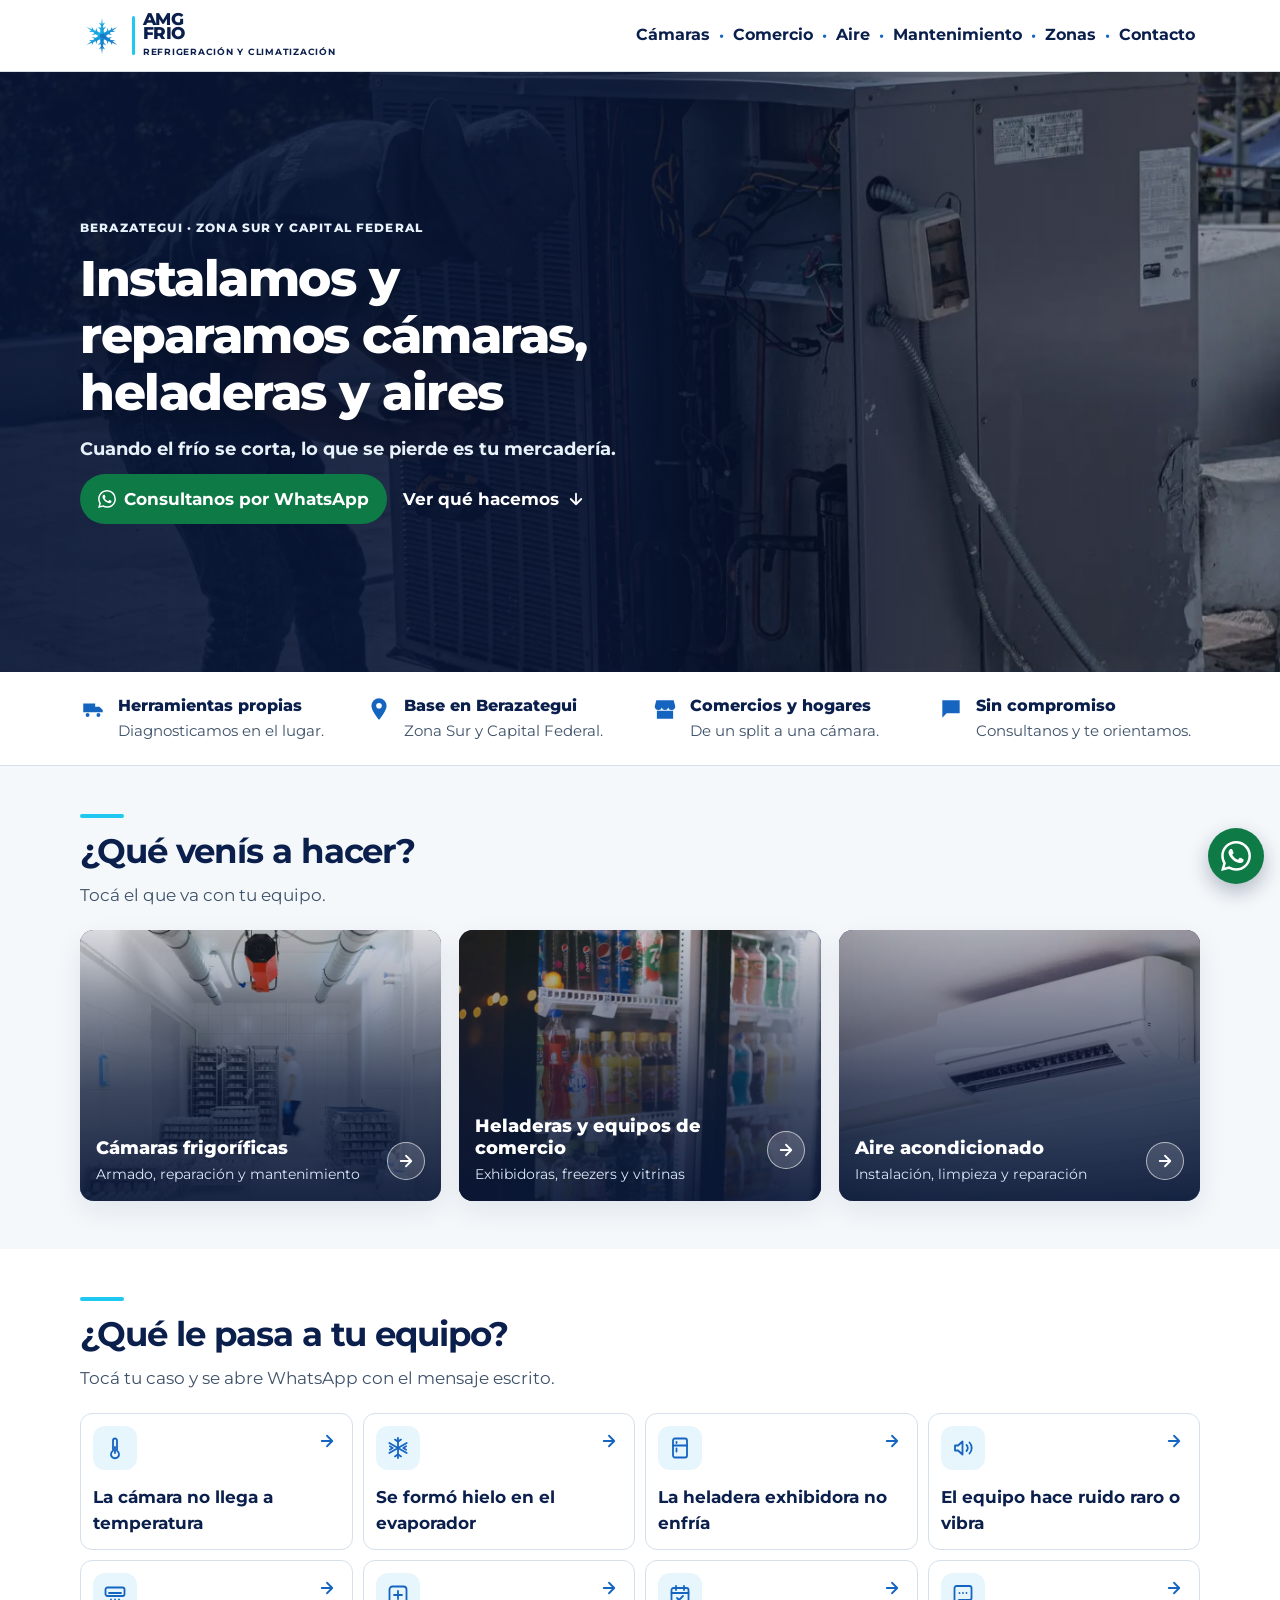
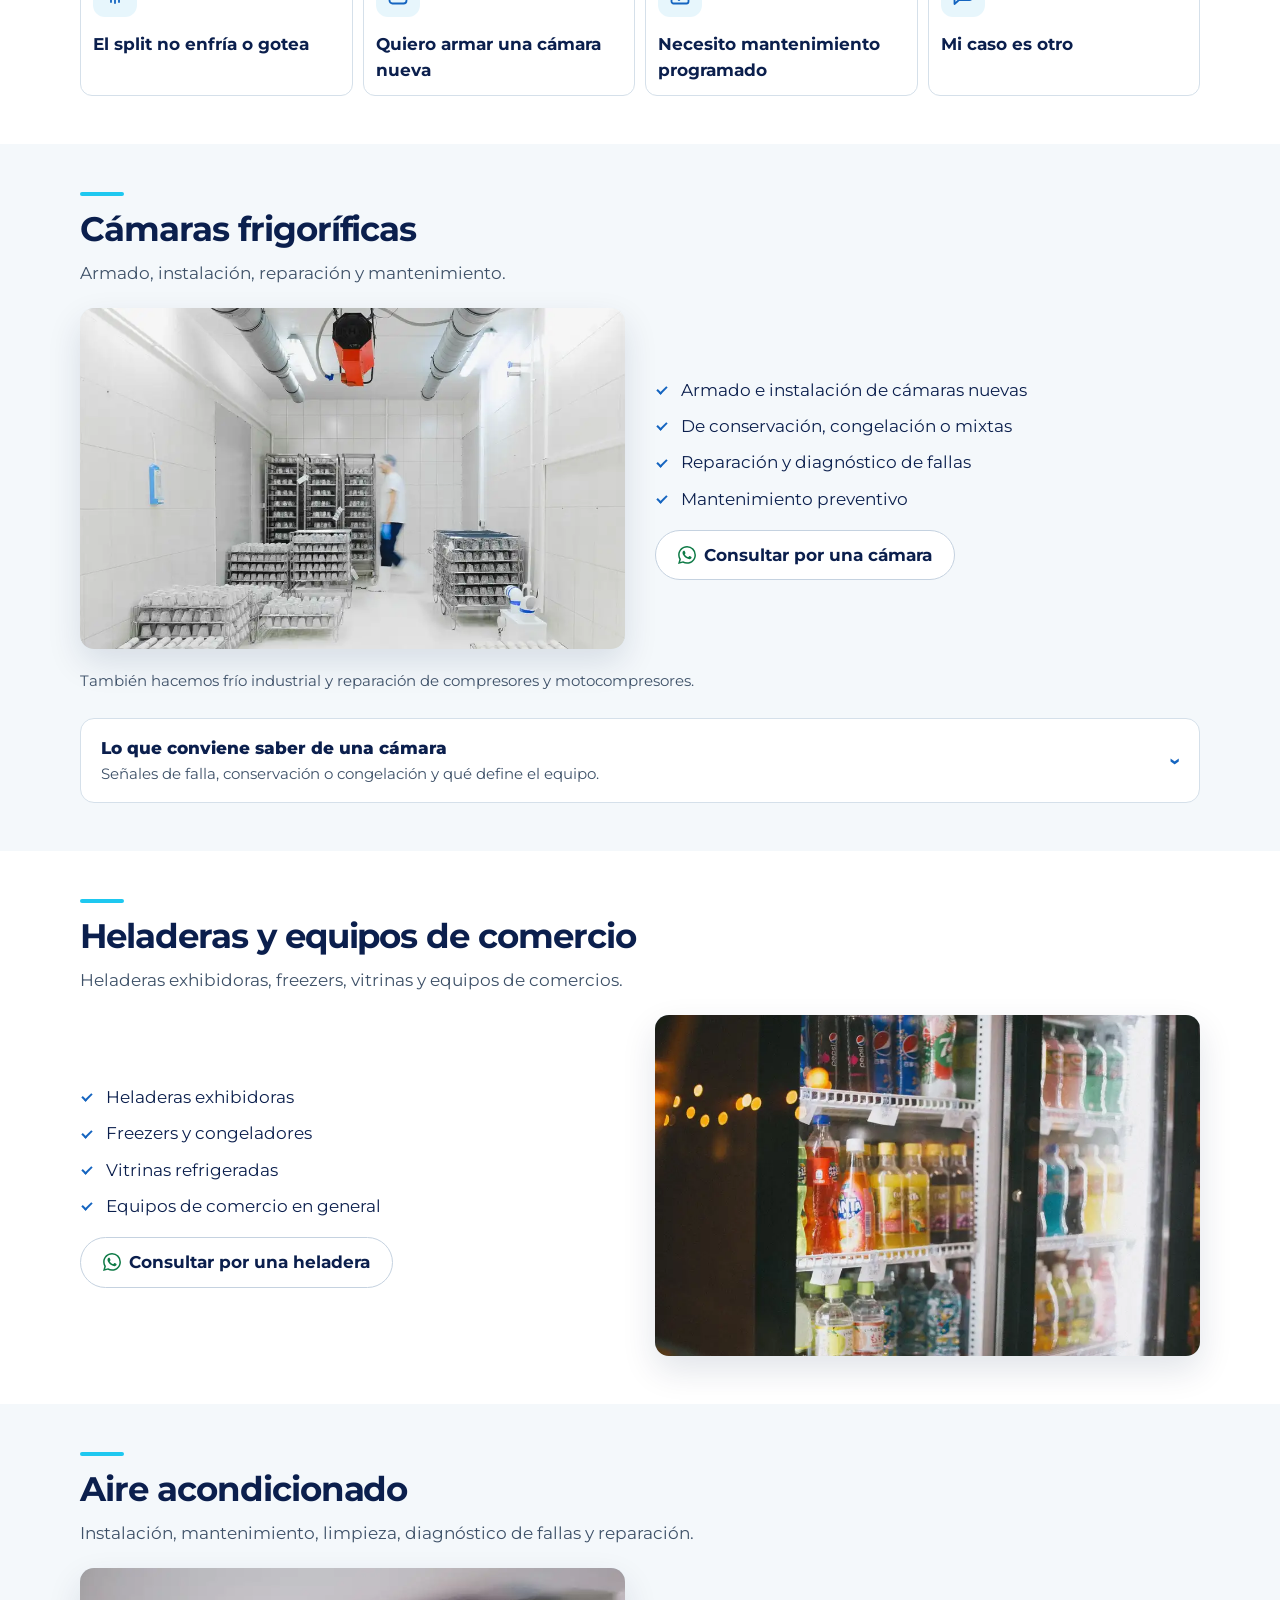
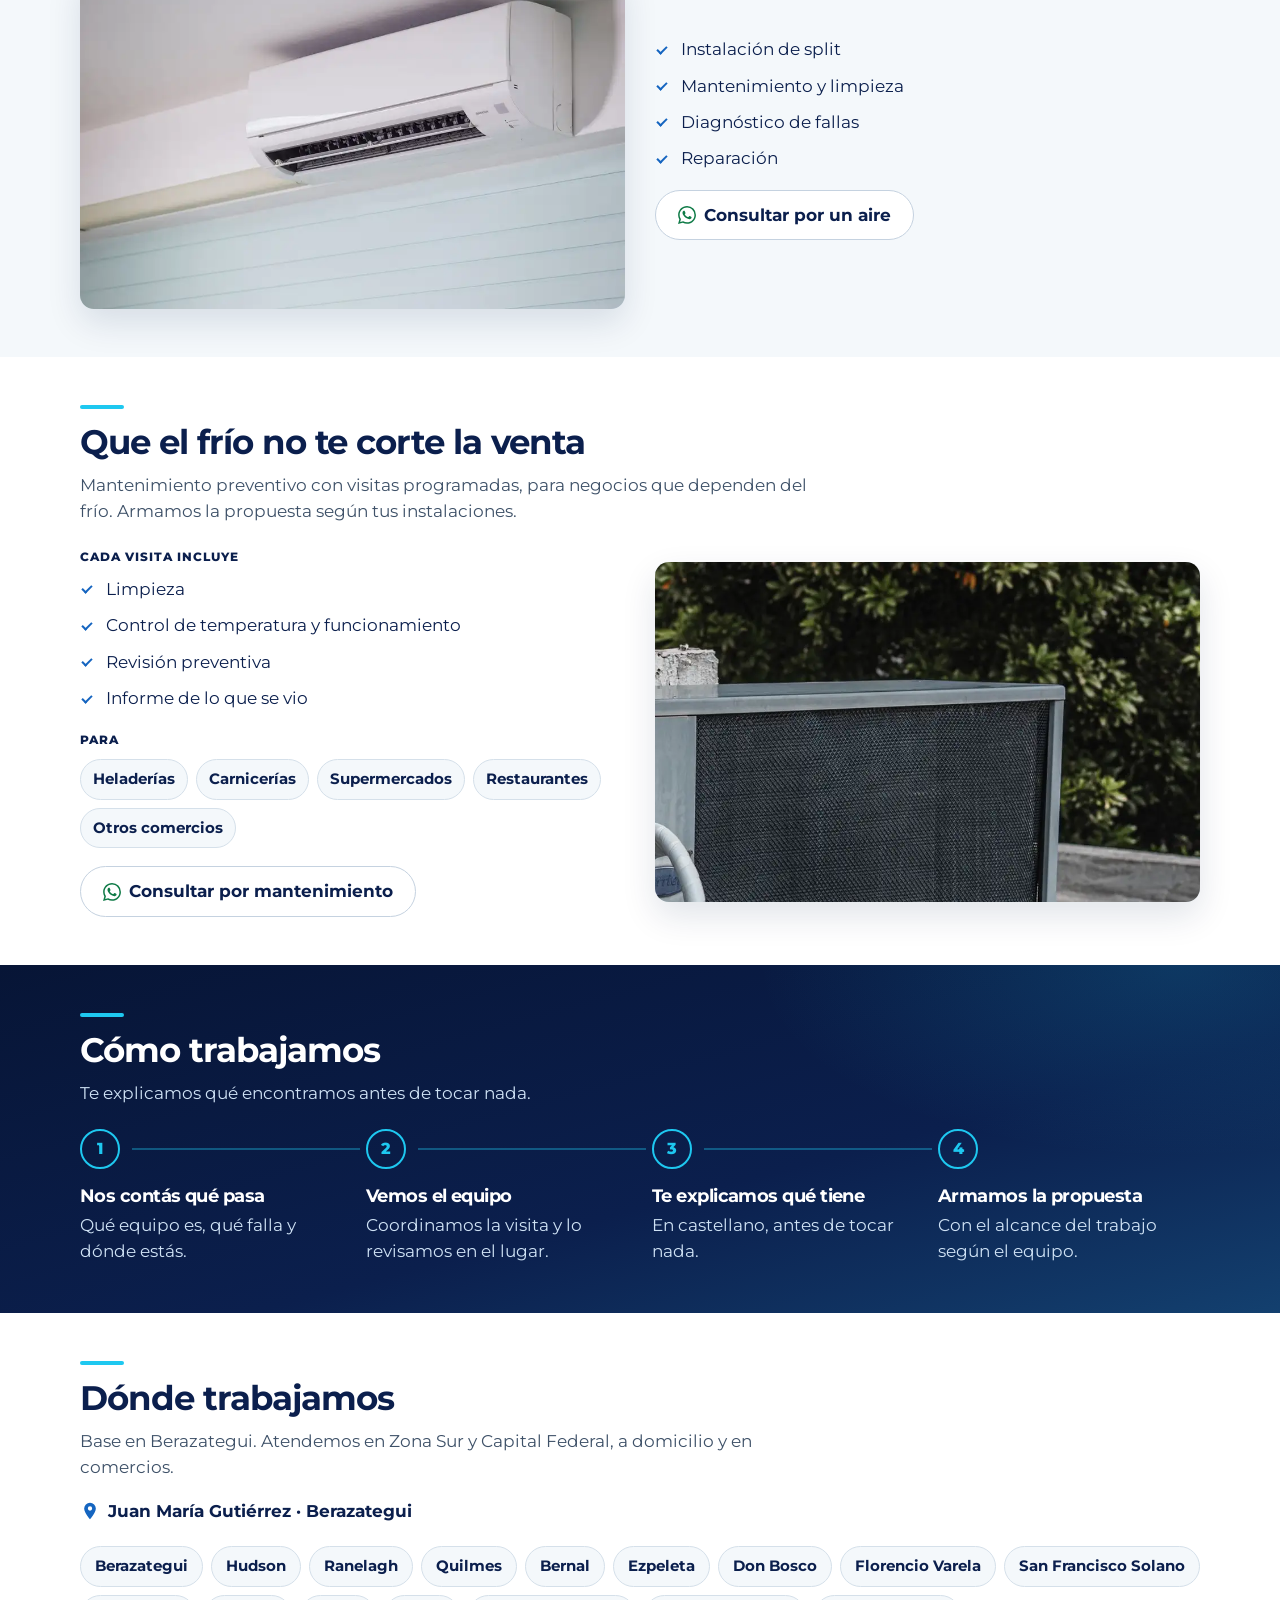
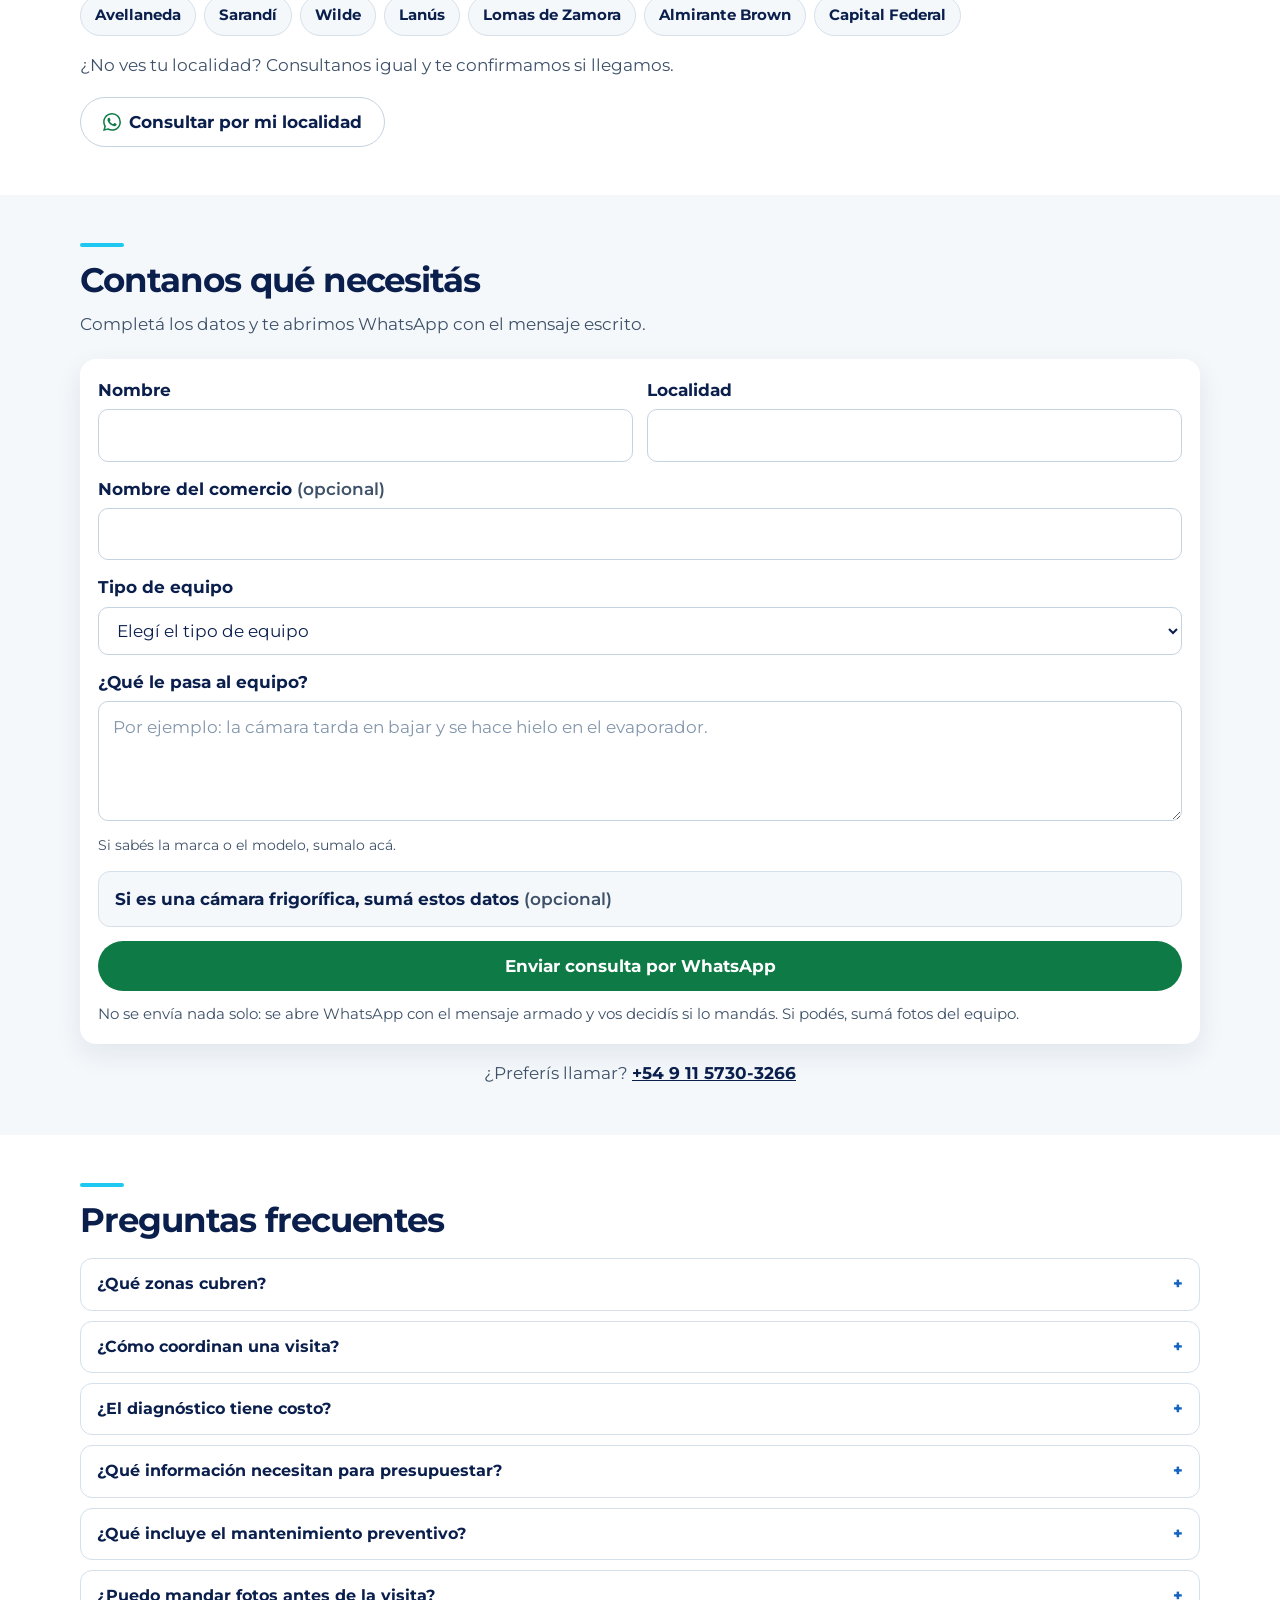
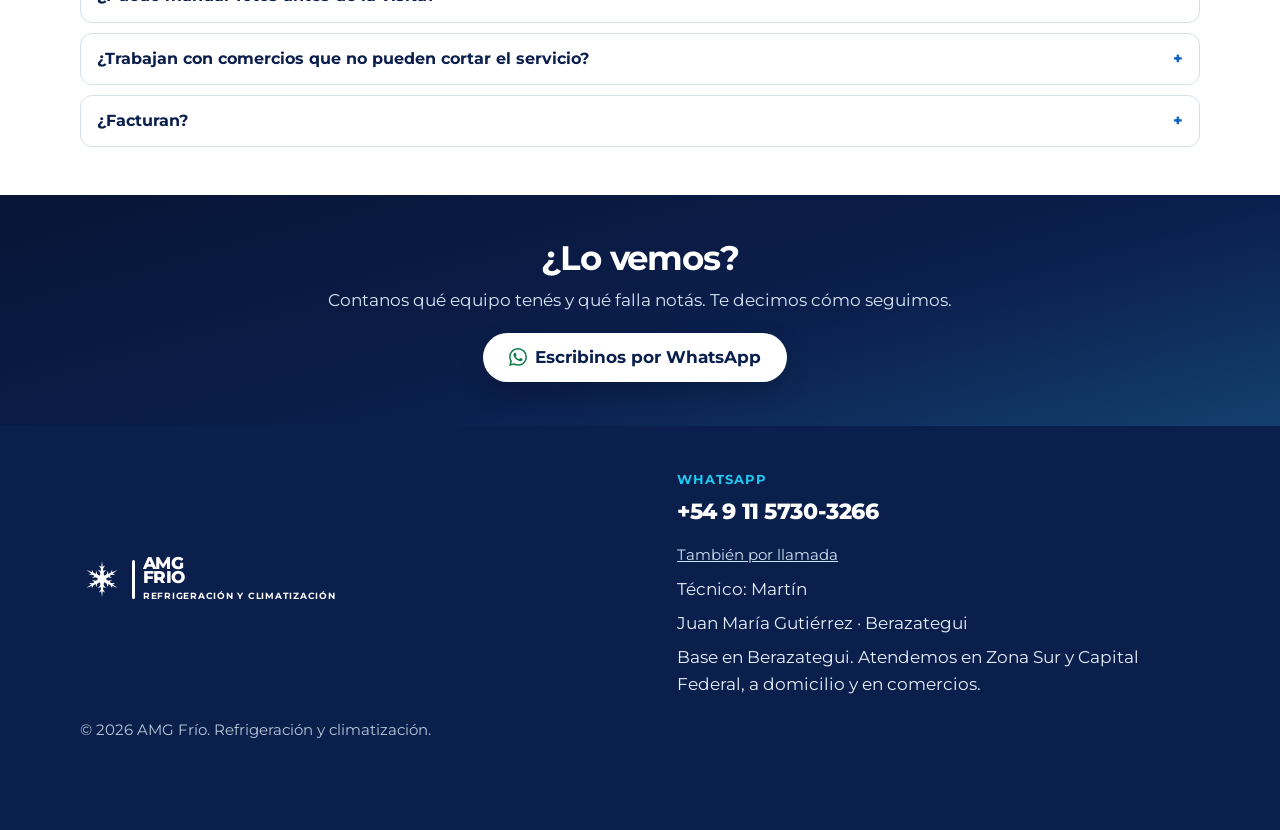
<file: site-v2/index.html>
<!DOCTYPE html>
<html lang="es">
<head>
  <meta charset="utf-8">
  <meta name="viewport" content="width=device-width, initial-scale=1">
  <title>AMG Frío | Cámaras frigoríficas y frío comercial en Zona Sur</title>
  <meta name="description" content="Armado, reparación y mantenimiento de cámaras frigoríficas, heladeras comerciales y aires acondicionados. Base en Berazategui, atendemos Zona Sur y Capital Federal. Consultá por WhatsApp.">
  <meta name="theme-color" content="#0B1F4D">
  <meta name="color-scheme" content="light">
  <link rel="canonical" href="https://joedev10.github.io/amg-frio/">
  <meta property="og:type" content="website">
  <meta property="og:locale" content="es_AR">
  <meta property="og:site_name" content="AMG Frío">
  <meta property="og:url" content="https://joedev10.github.io/amg-frio/">
  <meta property="og:title" content="AMG Frío | Cámaras frigoríficas y frío comercial en Zona Sur">
  <meta property="og:description" content="Cámaras frigoríficas y mantenimiento preventivo para comercios en Zona Sur y Capital Federal. Base en Berazategui.">
  <meta property="og:image" content="https://joedev10.github.io/amg-frio/img/og-cover.jpg">
  <meta property="og:image:width" content="1200">
  <meta property="og:image:height" content="630">
  <meta property="og:image:alt" content="AMG Frío — Refrigeración y Climatización. Cámaras frigoríficas y mantenimiento para comercios en Zona Sur y Capital Federal.">
  <meta name="twitter:card" content="summary_large_image">
  <meta name="twitter:title" content="AMG Frío | Cámaras frigoríficas y frío comercial en Zona Sur">
  <meta name="twitter:description" content="Cámaras frigoríficas y mantenimiento preventivo para comercios en Zona Sur y Capital Federal. Base en Berazategui.">
  <meta name="twitter:image" content="https://joedev10.github.io/amg-frio/img/og-cover.jpg">
  <link rel="icon" href="img/favicon.svg" type="image/svg+xml">
  <link rel="preload" href="fonts/montserrat-latin-800.woff2" as="font" type="font/woff2" crossorigin>
  <link rel="preload" href="img/hero.webp" as="image" fetchpriority="high">
  <link rel="stylesheet" href="css/styles.css">
  <script type="application/ld+json" id="schema-org">
  {
    "@context": "https://schema.org",
    "@type": "HVACBusiness",
    "@id": "https://joedev10.github.io/amg-frio/#negocio",
    "name": "AMG Frío",
    "description": "Armado, instalación, reparación y mantenimiento de cámaras frigoríficas, refrigeración comercial, frío industrial y aires acondicionados.",
    "url": "https://joedev10.github.io/amg-frio/",
    "telephone": "+54 9 11 5730-3266",
    "image": "https://joedev10.github.io/amg-frio/img/og-cover.jpg",
    "logo": "https://joedev10.github.io/amg-frio/img/isotipo.svg",
    "address": {
      "@type": "PostalAddress",
      "streetAddress": "Juan María Gutiérrez",
      "addressLocality": "Berazategui",
      "addressRegion": "Buenos Aires",
      "addressCountry": "AR"
    },
    "areaServed": [
      { "@type": "City", "name": "Berazategui" },
      { "@type": "City", "name": "Quilmes" },
      { "@type": "City", "name": "Florencio Varela" },
      { "@type": "City", "name": "Avellaneda" },
      { "@type": "City", "name": "Lanús" },
      { "@type": "City", "name": "Lomas de Zamora" },
      { "@type": "City", "name": "Almirante Brown" },
      { "@type": "City", "name": "Ciudad Autónoma de Buenos Aires" }
    ],
    "hasOfferCatalog": {
      "@type": "OfferCatalog",
      "name": "Servicios de refrigeración y climatización",
      "itemListElement": [
        { "@type": "Offer", "itemOffered": { "@type": "Service", "name": "Cámaras frigoríficas", "description": "Armado, instalación, reparación y mantenimiento de cámaras frigoríficas." } },
        { "@type": "Offer", "itemOffered": { "@type": "Service", "name": "Mantenimiento para comercios", "description": "Mantenimiento preventivo y visitas programadas para equipos de refrigeración." } },
        { "@type": "Offer", "itemOffered": { "@type": "Service", "name": "Aires acondicionados", "description": "Instalación, mantenimiento, limpieza, diagnóstico de fallas y reparación." } },
        { "@type": "Offer", "itemOffered": { "@type": "Service", "name": "Refrigeración comercial", "description": "Heladeras exhibidoras, freezers, vitrinas y equipos de comercios." } },
        { "@type": "Offer", "itemOffered": { "@type": "Service", "name": "Frío industrial", "description": "Diagnóstico y mantenimiento de instalaciones y equipos de frío industrial." } },
        { "@type": "Offer", "itemOffered": { "@type": "Service", "name": "Compresores y motocompresores", "description": "Diagnóstico, reparación o reemplazo según el equipo." } }
      ]
    }
  }
  </script>
  <!-- FAQPage: solo preguntas con respuesta confirmada. El costo del diagnóstico
       y la facturación quedan fuera del schema hasta que Martín los confirme. -->
  <script type="application/ld+json" id="schema-faq">
  {
    "@context": "https://schema.org",
    "@type": "FAQPage",
    "mainEntity": [
      {
        "@type": "Question",
        "name": "¿Qué zonas cubren?",
        "acceptedAnswer": { "@type": "Answer", "text": "Base en Berazategui. Atendemos en Zona Sur y Capital Federal, a domicilio y en comercios." }
      },
      {
        "@type": "Question",
        "name": "¿Cómo coordinan una visita?",
        "acceptedAnswer": { "@type": "Answer", "text": "Escribinos por WhatsApp, contanos qué equipo tenés y en qué localidad estás. Coordinamos día y horario según la agenda y confirmamos la visita por mensaje." }
      },
      {
        "@type": "Question",
        "name": "¿Qué información necesitan para presupuestar?",
        "acceptedAnswer": { "@type": "Answer", "text": "Tipo de equipo, marca si la tenés, qué falla notás y la localidad. Si es una cámara, ayudan las medidas aproximadas (ancho, largo y alto) y el producto que se conserva. Por WhatsApp, fotos del equipo y de la placa." }
      },
      {
        "@type": "Question",
        "name": "¿Qué incluye el mantenimiento preventivo?",
        "acceptedAnswer": { "@type": "Answer", "text": "Limpieza, control de temperatura y funcionamiento, revisión preventiva e informe de lo que se vio en la visita. La frecuencia se define según el equipo y el comercio." }
      },
      {
        "@type": "Question",
        "name": "¿Puedo mandar fotos antes de la visita?",
        "acceptedAnswer": { "@type": "Answer", "text": "Sí, y conviene. Fotos del equipo, de la placa de características y de la falla ayudan a llegar con una idea más clara y, en muchos casos, con el repuesto." }
      },
      {
        "@type": "Question",
        "name": "¿Trabajan con comercios que no pueden cortar el servicio?",
        "acceptedAnswer": { "@type": "Answer", "text": "Contanos en qué franja horaria te complica menos y lo coordinamos según la agenda. Para los comercios que dependen del frío, el mantenimiento programado es lo que evita el corte en el peor momento." }
      }
    ]
  }
  </script>
</head>
<body>
  <a class="skip" href="#contenido">Saltar al contenido</a>
  <header class="site-header">
    <div class="site-header__inner">
      <a class="brand" href="#inicio">
        <img class="brand__mark" src="img/isotipo.svg" alt="" width="44" height="44">
        <span class="brand__bar" aria-hidden="true"></span>
        <span class="brand__text">
          <span class="brand__name" data-logo>AMG<br>FRIO</span>
          <span class="brand__tag" data-field="tagline">Refrigeración y Climatización</span>
        </span>
      </a>
      <button class="nav-toggle" type="button" aria-expanded="false" aria-controls="site-nav">
        <span class="sr-only" data-label>Abrir menú</span>
        <span class="burger" aria-hidden="true"></span>
      </button>
      <nav id="site-nav" class="site-nav" aria-label="Secciones">
        <a href="#camaras">Cámaras</a>
        <span class="nav-dot" aria-hidden="true">·</span>
        <a href="#comercio">Comercio</a>
        <span class="nav-dot" aria-hidden="true">·</span>
        <a href="#aire">Aire</a>
        <span class="nav-dot" aria-hidden="true">·</span>
        <a href="#mantenimiento">Mantenimiento</a>
        <span class="nav-dot" data-nav-trabajos aria-hidden="true" hidden>·</span>
        <a href="#trabajos" data-nav-trabajos hidden>Trabajos</a>
        <span class="nav-dot" aria-hidden="true">·</span>
        <a href="#zonas">Zonas</a>
        <span class="nav-dot" aria-hidden="true">·</span>
        <a href="#contacto">Contacto</a>
      </nav>
    </div>
  </header>

  <main id="contenido">
    <section class="hero" id="inicio">
      <div class="hero__inner">
        <div class="hero__copy">
          <p class="hero__eyebrow">Berazategui · Zona Sur y Capital Federal</p>
          <h1>Instalamos y reparamos cámaras, heladeras y aires</h1>
          <p class="hero__lead">Cuando el frío se corta, lo que se pierde es tu mercadería.</p>
          <div class="hero__actions">
            <a class="btn-wa" data-wa="hero" href="https://wa.me/5491157303266">
              <svg viewBox="0 0 24 24" width="18" height="18" aria-hidden="true" focusable="false"><path fill="currentColor" d="M17.472 14.382c-.297-.149-1.758-.867-2.03-.967-.273-.099-.471-.148-.67.15-.197.297-.767.966-.94 1.164-.173.199-.347.223-.644.075-.297-.15-1.255-.463-2.39-1.475-.883-.788-1.48-1.761-1.653-2.059-.173-.297-.018-.458.13-.606.134-.133.298-.347.446-.52.149-.174.198-.298.298-.497.099-.198.05-.371-.025-.52-.075-.149-.669-1.612-.916-2.207-.242-.579-.487-.5-.669-.51-.173-.008-.371-.01-.57-.01-.198 0-.52.074-.792.372-.272.297-1.04 1.016-1.04 2.479 0 1.462 1.065 2.875 1.213 3.074.149.198 2.096 3.2 5.077 4.487.709.306 1.262.489 1.694.625.712.227 1.36.195 1.871.118.571-.085 1.758-.719 2.006-1.413.248-.694.248-1.289.173-1.413-.074-.124-.272-.198-.57-.347m-5.421 7.403h-.004a9.87 9.87 0 0 1-5.031-1.378l-.361-.214-3.741.982.998-3.648-.235-.374a9.86 9.86 0 0 1-1.51-5.26c.001-5.45 4.436-9.884 9.888-9.884 2.64 0 5.122 1.03 6.988 2.898a9.825 9.825 0 0 1 2.893 6.994c-.003 5.45-4.435 9.884-9.885 9.884m8.413-18.297A11.815 11.815 0 0 0 12.05 0C5.495 0 .16 5.335.157 11.892c0 2.096.547 4.142 1.588 5.945L.057 24l6.305-1.654a11.882 11.882 0 0 0 5.683 1.448h.005c6.554 0 11.89-5.335 11.893-11.893a11.821 11.821 0 0 0-3.48-8.413z"/></svg>
              Consultanos por WhatsApp
            </a>
            <a class="hero__link" href="#caminos">
              Ver qué hacemos
              <svg viewBox="0 0 24 24" width="18" height="18" aria-hidden="true" focusable="false"><path fill="none" stroke="currentColor" stroke-width="2.4" stroke-linecap="round" stroke-linejoin="round" d="M12 5v14M5 12l7 7 7-7"/></svg>
            </a>
          </div>
        </div>
        <div class="hero__media">
          <img src="img/hero.webp" alt="Técnico revisando la unidad exterior de un equipo de refrigeración" width="1400" height="1050" fetchpriority="high" decoding="async">
        </div>
      </div>
    </section>

    <section class="trust" aria-label="En pocas palabras">
      <div class="wrap">
        <ul id="trust-list" class="trust__list"></ul>
      </div>
    </section>

    <section class="section caminos" id="caminos">
      <div class="wrap">
        <h2 id="caminos-titulo">¿Qué venís a hacer?</h2>
        <p class="lead" id="caminos-bajada">Tres caminos. Tocá el que va con tu equipo.</p>
        <div id="caminos-grid" class="caminos__grid"></div>
      </div>
    </section>

    <section class="section triage" id="diagnostico">
      <div class="wrap">
        <h2 id="diagnostico-titulo">¿Qué le pasa a tu equipo?</h2>
        <p class="lead" id="diagnostico-bajada">Tocá tu caso y se abre WhatsApp con el mensaje escrito.</p>
        <div id="triage-grid" class="triage__grid"></div>
      </div>
    </section>

    <!-- Arriba lo que vende: foto, qué hacemos y un botón, igual que Comercio
         y Aire. Lo técnico queda entero en el HTML (Google lo lee igual), pero
         plegado en «Ver más» para que la sección no sea un manual. -->
    <section class="section rubro camaras" id="camaras">
      <div class="wrap">
        <h2 id="camaras-titulo">Cámaras frigoríficas</h2>
        <p class="lead" id="camaras-bajada">Armado, instalación, reparación y mantenimiento.</p>
        <div id="camaras-cuerpo" class="rubro__grid"></div>
        <p class="section__also" id="camaras-tambien"></p>

        <details class="more more--card">
          <summary>
            <span class="more__texto">
              <span class="more__titulo" id="camaras-mas-titulo">Lo que conviene saber de una cámara</span>
              <span class="more__sub" id="camaras-mas-sub">Señales de falla, conservación o congelación y qué define el equipo.</span>
            </span>
          </summary>
          <div class="more__body">
            <div class="camaras__grid">
              <article class="panel panel--alert">
                <h3 id="camaras-porque-titulo">Por qué no conviene esperar</h3>
                <p id="camaras-porque-texto"></p>
                <p class="panel__label">Señales de que algo anda mal</p>
                <ul id="camaras-senales" class="ticks"></ul>
              </article>

              <article class="panel">
                <h3 id="camaras-tipos-titulo">Conservación o congelación</h3>
                <p id="camaras-tipos-texto"></p>
                <div id="camaras-tipos" class="temps"></div>
              </article>
            </div>

            <article class="panel panel--wide">
              <h3 id="camaras-dim-titulo">Qué define el equipo que necesitás</h3>
              <p id="camaras-dim-texto"></p>
              <ul id="camaras-dim-items" class="ticks ticks--two"></ul>
              <p class="panel__note" id="camaras-dim-cierre"></p>
            </article>
          </div>
        </details>
      </div>
    </section>

    <section class="section rubro rubro--invertido" id="comercio">
      <div class="wrap">
        <h2 id="comercio-titulo">Heladeras y equipos de comercio</h2>
        <p class="lead" id="comercio-bajada">Heladeras exhibidoras, freezers, vitrinas y equipos de comercios.</p>
        <div id="comercio-cuerpo" class="rubro__grid"></div>
      </div>
    </section>

    <section class="section rubro rubro--alt" id="aire">
      <div class="wrap">
        <h2 id="aire-titulo">Aire acondicionado</h2>
        <p class="lead" id="aire-bajada">Instalación, mantenimiento, limpieza, diagnóstico de fallas y reparación.</p>
        <div id="aire-cuerpo" class="rubro__grid"></div>
      </div>
    </section>

    <!-- Sin planes a propósito: se sacaron a pedido. Queda qué incluye cada
         visita, para quién es y un solo botón. -->
    <section class="section rubro rubro--invertido care" id="mantenimiento">
      <div class="wrap">
        <h2>Que el frío no te corte la venta</h2>
        <p class="lead">Mantenimiento preventivo con visitas programadas, para negocios que dependen del frío. Armamos la propuesta según tus instalaciones.</p>
        <div id="mantenimiento-cuerpo" class="rubro__grid"></div>
      </div>
    </section>

    <section class="section steps" id="como-trabajamos">
      <div class="wrap">
        <h2>Cómo trabajamos</h2>
        <p class="lead">Te explicamos qué encontramos antes de tocar nada.</p>
        <ol id="steps-list" class="steps__list"></ol>
      </div>
    </section>

    <section class="section zonas" id="zonas">
      <div class="wrap">
        <h2>Dónde trabajamos</h2>
        <p class="lead" data-field="zonas">Base en Berazategui. Atendemos en Zona Sur y Capital Federal, a domicilio y en comercios.</p>
        <p class="zonas__base">
          <svg viewBox="0 0 24 24" width="20" height="20" aria-hidden="true" focusable="false"><path fill="currentColor" d="M12 2a7 7 0 0 0-7 7c0 5 7 13 7 13s7-8 7-13a7 7 0 0 0-7-7zm0 9.6A2.6 2.6 0 1 1 12 6.4a2.6 2.6 0 0 1 0 5.2z"/></svg>
          <span data-field="addressLine">Juan María Gutiérrez · Berazategui</span>
        </p>
        <ul id="zonas-list" class="zonas__list"></ul>
        <p class="zonas__note">¿No ves tu localidad? Consultanos igual y te confirmamos si llegamos.</p>
        <a class="btn-soft" data-wa="general" href="https://wa.me/5491157303266">
          <svg viewBox="0 0 24 24" width="18" height="18" aria-hidden="true" focusable="false"><path fill="currentColor" d="M17.472 14.382c-.297-.149-1.758-.867-2.03-.967-.273-.099-.471-.148-.67.15-.197.297-.767.966-.94 1.164-.173.199-.347.223-.644.075-.297-.15-1.255-.463-2.39-1.475-.883-.788-1.48-1.761-1.653-2.059-.173-.297-.018-.458.13-.606.134-.133.298-.347.446-.52.149-.174.198-.298.298-.497.099-.198.05-.371-.025-.52-.075-.149-.669-1.612-.916-2.207-.242-.579-.487-.5-.669-.51-.173-.008-.371-.01-.57-.01-.198 0-.52.074-.792.372-.272.297-1.04 1.016-1.04 2.479 0 1.462 1.065 2.875 1.213 3.074.149.198 2.096 3.2 5.077 4.487.709.306 1.262.489 1.694.625.712.227 1.36.195 1.871.118.571-.085 1.758-.719 2.006-1.413.248-.694.248-1.289.173-1.413-.074-.124-.272-.198-.57-.347m-5.421 7.403h-.004a9.87 9.87 0 0 1-5.031-1.378l-.361-.214-3.741.982.998-3.648-.235-.374a9.86 9.86 0 0 1-1.51-5.26c.001-5.45 4.436-9.884 9.888-9.884 2.64 0 5.122 1.03 6.988 2.898a9.825 9.825 0 0 1 2.893 6.994c-.003 5.45-4.435 9.884-9.885 9.884m8.413-18.297A11.815 11.815 0 0 0 12.05 0C5.495 0 .16 5.335.157 11.892c0 2.096.547 4.142 1.588 5.945L.057 24l6.305-1.654a11.882 11.882 0 0 0 5.683 1.448h.005c6.554 0 11.89-5.335 11.893-11.893a11.821 11.821 0 0 0-3.48-8.413z"/></svg>
          Consultar por mi localidad
        </a>
      </div>
    </section>

    <!-- Visible solo si SITE_CONFIG.showTrabajos es true (cuando haya fotos reales). -->
    <section class="section" id="trabajos" hidden>
      <div class="wrap">
        <h2>Trabajos</h2>
        <p class="lead">Pronto vas a ver fotos reales de cámaras, mantenimientos e instalaciones. No publicamos trabajos inventados.</p>
        <div id="trabajos-grid" class="shots"></div>
      </div>
    </section>

    <!-- Visible solo si SITE_CONFIG.showAntesDespues es true (cuando haya fotos reales). -->
    <section class="section" id="antes-despues" hidden>
      <div class="wrap">
        <h2>Antes y después</h2>
        <p class="lead">Estos espacios quedan listos para fotos reales de trabajos. Todavía no las cargamos.</p>
        <div id="antes-carousel" class="carousel" aria-roledescription="carrusel" aria-label="Antes y después de trabajos"></div>
      </div>
    </section>

    <section class="section" id="contacto">
      <div class="wrap">
        <h2>Contanos qué necesitás</h2>
        <p class="lead">Completá los datos y te abrimos WhatsApp con el mensaje escrito.</p>
        <form id="consulta-form" class="contact-card" novalidate>
          <div class="form-grid">
            <div class="form-row">
              <div class="field">
                <label for="nombre">Nombre</label>
                <input id="nombre" name="nombre" autocomplete="name" required aria-describedby="nombre-error">
                <p class="field-error" id="nombre-error" hidden></p>
              </div>
              <div class="field">
                <label for="localidad">Localidad</label>
                <input id="localidad" name="localidad" autocomplete="address-level2" required aria-describedby="localidad-error">
                <p class="field-error" id="localidad-error" hidden></p>
              </div>
            </div>
            <div class="field">
              <label for="comercio">Nombre del comercio <span class="field__opt">(opcional)</span></label>
              <input id="comercio" name="comercio" autocomplete="organization">
            </div>
            <div class="field">
              <label for="tipo-equipo">Tipo de equipo</label>
              <select id="tipo-equipo" name="tipo" required aria-describedby="tipo-equipo-error">
                <option value="">Elegí el tipo de equipo</option>
              </select>
              <p class="field-error" id="tipo-equipo-error" hidden></p>
            </div>
            <div class="field">
              <label for="descripcion">¿Qué le pasa al equipo?</label>
              <textarea id="descripcion" name="descripcion" required aria-describedby="descripcion-error descripcion-hint" placeholder="Por ejemplo: la cámara tarda en bajar y se hace hielo en el evaporador."></textarea>
              <p class="field-hint" id="descripcion-hint">Si sabés la marca o el modelo, sumalo acá.</p>
              <p class="field-error" id="descripcion-error" hidden></p>
            </div>
            <details class="extra">
              <!-- El texto va entero en un span: el summary es flex y, suelto,
                   el «(opcional)» quedaba como otro ítem en el medio de la frase. -->
              <summary><span>Si es una cámara frigorífica, sumá estos datos <span class="field__opt">(opcional)</span></span></summary>
              <div class="extra__body">
                <fieldset class="field measures">
                  <legend>Medidas aproximadas</legend>
                  <div class="form-row form-row--3">
                    <div>
                      <label for="ancho">Ancho (m)</label>
                      <input id="ancho" name="ancho" inputmode="decimal" autocomplete="off">
                    </div>
                    <div>
                      <label for="largo">Largo (m)</label>
                      <input id="largo" name="largo" inputmode="decimal" autocomplete="off">
                    </div>
                    <div>
                      <label for="alto">Alto (m)</label>
                      <input id="alto" name="alto" inputmode="decimal" autocomplete="off">
                    </div>
                  </div>
                </fieldset>
                <div class="field">
                  <label for="producto">Producto que se conserva</label>
                  <input id="producto" name="producto" autocomplete="off">
                </div>
              </div>
            </details>
            <button class="btn-wa" type="submit">Enviar consulta por WhatsApp</button>
          </div>
          <p class="form-note">No se envía nada solo: se abre WhatsApp con el mensaje armado y vos decidís si lo mandás. Si podés, sumá fotos del equipo.</p>
        </form>
        <p class="contact-alt">¿Preferís llamar? <a data-tel href="tel:+5491157303266" data-field="whatsappDisplay">+54 9 11 5730-3266</a></p>
      </div>
    </section>

    <section class="section" id="preguntas">
      <div class="wrap">
        <h2>Preguntas frecuentes</h2>
        <div class="acc">
          <div class="acc__item">
            <h3>
              <button class="acc__btn" type="button" aria-expanded="false" aria-controls="faq-zonas" id="faq-zonas-btn">¿Qué zonas cubren?</button>
            </h3>
            <div class="acc__panel" id="faq-zonas" role="region" aria-labelledby="faq-zonas-btn" hidden>
              <p data-field="zonas">Base en Berazategui. Atendemos en Zona Sur y Capital Federal, a domicilio y en comercios.</p>
            </div>
          </div>
          <div class="acc__item">
            <h3>
              <button class="acc__btn" type="button" aria-expanded="false" aria-controls="faq-visita" id="faq-visita-btn">¿Cómo coordinan una visita?</button>
            </h3>
            <div class="acc__panel" id="faq-visita" role="region" aria-labelledby="faq-visita-btn" hidden>
              <p>Escribinos por WhatsApp, contanos qué equipo tenés y en qué localidad estás. Coordinamos día y horario según la agenda y confirmamos la visita por mensaje.</p>
            </div>
          </div>
          <!-- Redacción neutra a propósito: falta que Martín confirme si el diagnóstico tiene costo.
               Hasta entonces no se promete nada ni se publica un precio. -->
          <div class="acc__item">
            <h3>
              <button class="acc__btn" type="button" aria-expanded="false" aria-controls="faq-costo" id="faq-costo-btn">¿El diagnóstico tiene costo?</button>
            </h3>
            <div class="acc__panel" id="faq-costo" role="region" aria-labelledby="faq-costo-btn" hidden>
              <p>Depende del equipo y de la visita. Te lo aclaramos por WhatsApp antes de coordinar, así sabés de entrada cómo es, sin compromiso de reparación.</p>
            </div>
          </div>
          <div class="acc__item">
            <h3>
              <button class="acc__btn" type="button" aria-expanded="false" aria-controls="faq-presupuesto" id="faq-presupuesto-btn">¿Qué información necesitan para presupuestar?</button>
            </h3>
            <div class="acc__panel" id="faq-presupuesto" role="region" aria-labelledby="faq-presupuesto-btn" hidden>
              <p>Tipo de equipo, marca si la tenés, qué falla notás y la localidad. Si es una cámara, ayudan las medidas aproximadas (ancho, largo y alto) y el producto que se conserva. Por WhatsApp, fotos del equipo y de la placa. Si falta un dato, te lo pedimos.</p>
            </div>
          </div>
          <div class="acc__item">
            <h3>
              <button class="acc__btn" type="button" aria-expanded="false" aria-controls="faq-mantenimiento" id="faq-mantenimiento-btn">¿Qué incluye el mantenimiento preventivo?</button>
            </h3>
            <div class="acc__panel" id="faq-mantenimiento" role="region" aria-labelledby="faq-mantenimiento-btn" hidden>
              <p>Limpieza, control de temperatura y funcionamiento, revisión preventiva e informe de lo que se vio en la visita. La frecuencia se define según el equipo y el comercio.</p>
            </div>
          </div>
          <div class="acc__item">
            <h3>
              <button class="acc__btn" type="button" aria-expanded="false" aria-controls="faq-fotos" id="faq-fotos-btn">¿Puedo mandar fotos antes de la visita?</button>
            </h3>
            <div class="acc__panel" id="faq-fotos" role="region" aria-labelledby="faq-fotos-btn" hidden>
              <p>Sí, y conviene. Fotos del equipo, de la placa de características y de la falla ayudan a llegar con una idea más clara de lo que hay que hacer.</p>
            </div>
          </div>
          <div class="acc__item">
            <h3>
              <button class="acc__btn" type="button" aria-expanded="false" aria-controls="faq-corte" id="faq-corte-btn">¿Trabajan con comercios que no pueden cortar el servicio?</button>
            </h3>
            <div class="acc__panel" id="faq-corte" role="region" aria-labelledby="faq-corte-btn" hidden>
              <p>Contanos en qué franja horaria te complica menos y lo coordinamos según la agenda. Para los negocios que dependen del frío, el mantenimiento programado es lo que evita el corte en el peor momento.</p>
            </div>
          </div>
          <!-- Redacción neutra a propósito: falta que Martín confirme la condición de facturación. -->
          <div class="acc__item">
            <h3>
              <button class="acc__btn" type="button" aria-expanded="false" aria-controls="faq-factura" id="faq-factura-btn">¿Facturan?</button>
            </h3>
            <div class="acc__panel" id="faq-factura" role="region" aria-labelledby="faq-factura-btn" hidden>
              <p>Si necesitás factura, consultalo por WhatsApp antes de coordinar y te lo confirmamos.</p>
            </div>
          </div>
        </div>
      </div>
    </section>

    <section class="section clients" id="clientes" hidden>
      <div class="wrap">
        <h2>Confían en nosotros</h2>
        <ul id="client-logos" class="logos"></ul>
      </div>
    </section>

    <section class="section reviews" id="resenas" hidden>
      <div class="wrap">
        <h2>Reseñas</h2>
        <div id="review-list"></div>
      </div>
    </section>

    <section class="closer">
      <div class="wrap closer__inner">
        <h2>¿Lo vemos?</h2>
        <p>Contanos qué equipo tenés y qué falla notás. Te decimos cómo seguimos.</p>
        <div class="closer__actions">
          <a class="btn-light" data-wa="general" href="https://wa.me/5491157303266">
            <svg viewBox="0 0 24 24" width="18" height="18" aria-hidden="true" focusable="false"><path fill="currentColor" d="M17.472 14.382c-.297-.149-1.758-.867-2.03-.967-.273-.099-.471-.148-.67.15-.197.297-.767.966-.94 1.164-.173.199-.347.223-.644.075-.297-.15-1.255-.463-2.39-1.475-.883-.788-1.48-1.761-1.653-2.059-.173-.297-.018-.458.13-.606.134-.133.298-.347.446-.52.149-.174.198-.298.298-.497.099-.198.05-.371-.025-.52-.075-.149-.669-1.612-.916-2.207-.242-.579-.487-.5-.669-.51-.173-.008-.371-.01-.57-.01-.198 0-.52.074-.792.372-.272.297-1.04 1.016-1.04 2.479 0 1.462 1.065 2.875 1.213 3.074.149.198 2.096 3.2 5.077 4.487.709.306 1.262.489 1.694.625.712.227 1.36.195 1.871.118.571-.085 1.758-.719 2.006-1.413.248-.694.248-1.289.173-1.413-.074-.124-.272-.198-.57-.347m-5.421 7.403h-.004a9.87 9.87 0 0 1-5.031-1.378l-.361-.214-3.741.982.998-3.648-.235-.374a9.86 9.86 0 0 1-1.51-5.26c.001-5.45 4.436-9.884 9.888-9.884 2.64 0 5.122 1.03 6.988 2.898a9.825 9.825 0 0 1 2.893 6.994c-.003 5.45-4.435 9.884-9.885 9.884m8.413-18.297A11.815 11.815 0 0 0 12.05 0C5.495 0 .16 5.335.157 11.892c0 2.096.547 4.142 1.588 5.945L.057 24l6.305-1.654a11.882 11.882 0 0 0 5.683 1.448h.005c6.554 0 11.89-5.335 11.893-11.893a11.821 11.821 0 0 0-3.48-8.413z"/></svg>
            Escribinos por WhatsApp
          </a>
        </div>
      </div>
    </section>
  </main>

  <footer class="site-footer">
    <div class="wrap footer__grid">
      <a class="brand brand--light" href="#inicio">
        <img class="brand__mark" src="img/isotipo-blanco.svg" alt="" width="48" height="48">
        <span class="brand__bar" aria-hidden="true"></span>
        <span class="brand__text">
          <span class="brand__name" data-logo>AMG<br>FRIO</span>
          <span class="brand__tag" data-field="tagline">Refrigeración y Climatización</span>
        </span>
      </a>
      <div>
        <p class="footer__label">WhatsApp</p>
        <a class="footer__phone" data-wa="general" href="https://wa.me/5491157303266" data-field="whatsappDisplay">+54 9 11 5730-3266</a>
        <p><a class="footer__tel" data-tel href="tel:+5491157303266">También por llamada</a></p>
        <p>Técnico: <span data-field="technicianName">Martín</span></p>
        <p data-field="addressLine">Juan María Gutiérrez · Berazategui</p>
        <p data-field="zonas">Base en Berazategui. Atendemos en Zona Sur y Capital Federal, a domicilio y en comercios.</p>
      </div>
    </div>
    <p class="legal">© 2026 <span data-field="businessName">AMG Frío</span>. Refrigeración y climatización.</p>
  </footer>

  <a class="wa-float" data-wa="general" href="https://wa.me/5491157303266" aria-label="Escribir por WhatsApp al +54 9 11 5730-3266">
    <svg viewBox="0 0 24 24" aria-hidden="true" focusable="false"><path fill="currentColor" d="M17.472 14.382c-.297-.149-1.758-.867-2.03-.967-.273-.099-.471-.148-.67.15-.197.297-.767.966-.94 1.164-.173.199-.347.223-.644.075-.297-.15-1.255-.463-2.39-1.475-.883-.788-1.48-1.761-1.653-2.059-.173-.297-.018-.458.13-.606.134-.133.298-.347.446-.52.149-.174.198-.298.298-.497.099-.198.05-.371-.025-.52-.075-.149-.669-1.612-.916-2.207-.242-.579-.487-.5-.669-.51-.173-.008-.371-.01-.57-.01-.198 0-.52.074-.792.372-.272.297-1.04 1.016-1.04 2.479 0 1.462 1.065 2.875 1.213 3.074.149.198 2.096 3.2 5.077 4.487.709.306 1.262.489 1.694.625.712.227 1.36.195 1.871.118.571-.085 1.758-.719 2.006-1.413.248-.694.248-1.289.173-1.413-.074-.124-.272-.198-.57-.347m-5.421 7.403h-.004a9.87 9.87 0 0 1-5.031-1.378l-.361-.214-3.741.982.998-3.648-.235-.374a9.86 9.86 0 0 1-1.51-5.26c.001-5.45 4.436-9.884 9.888-9.884 2.64 0 5.122 1.03 6.988 2.898a9.825 9.825 0 0 1 2.893 6.994c-.003 5.45-4.435 9.884-9.885 9.884m8.413-18.297A11.815 11.815 0 0 0 12.05 0C5.495 0 .16 5.335.157 11.892c0 2.096.547 4.142 1.588 5.945L.057 24l6.305-1.654a11.882 11.882 0 0 0 5.683 1.448h.005c6.554 0 11.89-5.335 11.893-11.893a11.821 11.821 0 0 0-3.48-8.413z"/></svg>
  </a>

  <script src="js/config.js"></script>
  <script src="js/main.js"></script>
</body>
</html>
</file>
<file: site-v2/css/styles.css>
@font-face {
  font-family: Montserrat;
  font-style: normal;
  font-weight: 400;
  font-display: swap;
  src: url("../fonts/montserrat-latin-400.woff2") format("woff2");
}
@font-face {
  font-family: Montserrat;
  font-style: normal;
  font-weight: 600;
  font-display: swap;
  src: url("../fonts/montserrat-latin-600.woff2") format("woff2");
}
@font-face {
  font-family: Montserrat;
  font-style: normal;
  font-weight: 700;
  font-display: swap;
  src: url("../fonts/montserrat-latin-700.woff2") format("woff2");
}
@font-face {
  font-family: Montserrat;
  font-style: normal;
  font-weight: 800;
  font-display: swap;
  src: url("../fonts/montserrat-latin-800.woff2") format("woff2");
}

:root {
  --navy: #0b1f4d;
  --navy-deep: #071536;
  --blue: #1565c0;
  --cyan: #1ec8f0;
  --ink: #0b1f4d;
  --muted: #3e5168;
  --line: #d5e0ea;
  --paper: #ffffff;
  --mist: #f4f8fb;
  --ice: #e7f6fc;
  --wa: #0e7a46;
  --wa-hover: #0c663a;
  --danger: #8e1b1b;
  --alert: #a8410e;
  --wrap: min(1120px, calc(100% - 32px));
  --header-h: 72px;
}

*,
*::before,
*::after { box-sizing: border-box; }

html { scroll-behavior: smooth; }

body {
  margin: 0;
  font-family: Montserrat, "Segoe UI", sans-serif;
  font-size: 1.0625rem;
  line-height: 1.55;
  color: var(--ink);
  background: var(--paper);
  overflow-x: clip;
}

img { max-width: 100%; display: block; }
h1, h2, h3, p { margin-top: 0; }
h1, h2, h3 { line-height: 1.15; letter-spacing: -0.03em; }

a { color: var(--blue); }
button, input, select, textarea { font: inherit; color: inherit; }

.skip {
  position: absolute;
  left: 12px;
  top: -48px;
  background: #fff;
  color: var(--navy);
  padding: 8px 12px;
  z-index: 80;
  border-radius: 8px;
}
.skip:focus { top: 12px; }

.wrap {
  width: var(--wrap);
  margin-inline: auto;
}

.sr-only {
  position: absolute;
  width: 1px;
  height: 1px;
  padding: 0;
  margin: -1px;
  overflow: hidden;
  clip: rect(0, 0, 0, 0);
  white-space: nowrap;
  border: 0;
}

:focus-visible {
  outline: 3px solid var(--cyan);
  outline-offset: 2px;
}

.site-header {
  position: sticky;
  top: 0;
  z-index: 50;
  background: #fff;
  border-bottom: 1px solid var(--line);
  height: var(--header-h);
  transition: height 0.3s var(--salida, ease), box-shadow 0.3s ease;
}
/* Se achica apenas se baja, para dar aire al contenido. */
.site-header.is-stuck {
  height: 58px;
  box-shadow: 0 6px 22px rgba(11, 31, 77, 0.1);
}
.brand__mark { transition: width 0.3s var(--salida, ease), height 0.3s var(--salida, ease); }
.site-header.is-stuck .brand__mark { width: 34px; height: 34px; }

.site-header__inner {
  height: 100%;
  width: var(--wrap);
  margin-inline: auto;
  display: flex;
  align-items: center;
  justify-content: space-between;
  gap: 12px;
}

.brand {
  display: flex;
  align-items: center;
  gap: 8px;
  text-decoration: none;
  min-width: 0;
  color: inherit;
}
.brand__mark { width: 44px; height: 44px; flex: none; }
.brand__bar {
  width: 3px;
  align-self: stretch;
  margin-block: 4px;
  border-radius: 2px;
  background: var(--cyan);
  flex: none;
}
.brand__name {
  display: block;
  font-weight: 800;
  font-size: 1.05rem;
  line-height: 0.86;
  letter-spacing: -0.04em;
  color: var(--navy);
}
.brand__tag {
  display: block;
  margin-top: 4px;
  font-size: 0.58rem;
  font-weight: 700;
  letter-spacing: 0.08em;
  text-transform: uppercase;
  color: var(--navy);
  white-space: nowrap;
}
.brand--light .brand__name,
.brand--light .brand__tag { color: #fff; }
.brand--light .brand__bar { background: #fff; }

.nav-toggle {
  width: 44px;
  height: 44px;
  border: 0;
  background: transparent;
  border-radius: 10px;
  display: grid;
  place-items: center;
  cursor: pointer;
}
.burger,
.burger::before,
.burger::after {
  display: block;
  width: 22px;
  height: 2px;
  background: var(--navy);
  position: relative;
  border-radius: 2px;
}
.burger::before,
.burger::after {
  content: "";
  position: absolute;
  left: 0;
}
.burger::before { top: -7px; }
.burger::after { top: 7px; }
.nav-toggle[aria-expanded="true"] .burger { background: transparent; }
.nav-toggle[aria-expanded="true"] .burger::before { top: 0; transform: rotate(45deg); }
.nav-toggle[aria-expanded="true"] .burger::after { top: 0; transform: rotate(-45deg); }

.site-nav {
  display: none;
  position: absolute;
  left: 0;
  right: 0;
  /* 100% y no --header-h: el encabezado se achica al bajar. */
  top: 100%;
  background: #fff;
  border-bottom: 1px solid var(--line);
  padding: 8px 16px 16px;
  box-shadow: 0 16px 30px rgba(11, 31, 77, 0.08);
  max-height: calc(100dvh - var(--header-h));
  overflow-y: auto;
}
.site-nav.is-open { display: block; animation: entra 0.28s var(--salida) both; }
.site-nav a {
  display: block;
  padding: 14px 8px;
  text-decoration: none;
  color: var(--navy);
  font-weight: 700;
  border-bottom: 1px solid #eef3f7;
}
.nav-dot { display: none; }
/* El display del menú pisa el atributo hidden del UA; hay que respetarlo. */
.site-nav [hidden] { display: none !important; }

/* La foto ocupa todo el inicio y el texto va encima, como en las webs de
   concesionaria. El degradado de abajo queda de respaldo por si la imagen
   todavía no cargó. */
.hero {
  position: relative;
  isolation: isolate;
  overflow: hidden;
  background:
    radial-gradient(900px 420px at 8% -10%, rgba(30, 200, 240, 0.28), transparent 60%),
    linear-gradient(165deg, #071536 0%, #0b1f4d 58%, #13406f 100%);
  color: #fff;
}
.hero h1 { text-shadow: 0 12px 28px rgba(0, 0, 0, 0.28); }
.hero__eyebrow {
  margin-bottom: 12px;
  font-size: 0.72rem;
  font-weight: 800;
  letter-spacing: 0.1em;
  text-transform: uppercase;
  color: var(--cyan);
}
.hero__actions { display: grid; gap: 10px; }
/* z-index 1: el texto por encima de la foto y de la cortina. */
.hero__inner { position: relative; z-index: 1; display: flex; flex-direction: column; }
.hero__copy {
  /* position + z-index son necesarios: .hero__media es hermana y está
     posicionada, así que sin esto se pinta encima y tapa el texto. */
  position: relative;
  z-index: 1;
  padding: 40px 0 44px;
  /* El mismo ancho que el resto de la página: así el texto arranca alineado
     con el logo del encabezado. */
  width: var(--wrap);
  margin-inline: auto;
  min-height: 78svh;
  display: flex;
  flex-direction: column;
  /* En el celu el texto va abajo y la foto se ve arriba. */
  justify-content: flex-end;
}
.hero h1 {
  margin-bottom: 14px;
  font-size: clamp(1.95rem, 5.6vw, 3.1rem);
  font-weight: 800;
  max-width: 19ch;
}
.hero__lead {
  margin-bottom: 12px;
  font-size: 1.1rem;
  font-weight: 700;
  color: #fff;
  max-width: 54ch;
}
.hero__copy p { color: #e7f1fa; max-width: 62ch; }
.hero__media {
  position: absolute;
  inset: 0;
  z-index: 0;
  background: #12315f;
  /* La animación de entrada agranda la imagen un 7 %: se recorta acá
     para que no empuje el ancho de la página. */
  overflow: hidden;
}
.hero__media img {
  width: 100%;
  height: 100%;
  object-fit: cover;
  /* En el celu se corre a la izquierda, donde está el técnico. */
  object-position: 18% center;
}
/* La cortina. Está calculada, no elegida a ojo: donde va el texto deja el
   fondo al 84 % de azul o más, y ahí el texto blanco da más de 10:1 de
   contraste aun si la foto fuera blanca. Arriba, donde no hay texto, queda
   clara para que la foto se vea. Así cualquier foto que ponga Martín más
   adelante sigue siendo legible sin tocar el CSS. */
.hero__media::after {
  content: "";
  position: absolute;
  inset: 0;
  background: linear-gradient(to top,
    rgba(7, 21, 54, 0.92) 0,
    rgba(7, 21, 54, 0.84) 420px,
    rgba(7, 21, 54, 0.38) 600px,
    rgba(7, 21, 54, 0.30) 100%);
  pointer-events: none;
}

.btn-wa {
  display: inline-flex;
  align-items: center;
  justify-content: center;
  gap: 8px;
  min-height: 48px;
  padding: 12px 18px;
  border: 0;
  border-radius: 999px;
  background: var(--wa);
  color: #fff;
  font-weight: 700;
  text-decoration: none;
  cursor: pointer;
  width: 100%;
}
.btn-wa:hover { background: var(--wa-hover); color: #fff; }
.btn-wa svg { flex: none; }
.btn-wa--inline { width: auto; margin-top: 18px; }

/* Franja de confianza */
.trust {
  background: #fff;
  border-bottom: 1px solid var(--line);
  padding: 22px 0;
}
.trust__list {
  list-style: none;
  margin: 0;
  padding: 0;
  display: grid;
  gap: 16px;
}
.trust__list li {
  display: flex;
  align-items: flex-start;
  gap: 12px;
}
.trust .ico { color: var(--blue); flex: none; margin-top: 2px; }
.trust__title { margin: 0; font-weight: 800; font-size: 0.98rem; }
.trust__detail { margin: 2px 0 0; color: var(--muted); font-size: 0.92rem; }

.section { padding: 48px 0; }
.section h2 { font-size: clamp(1.6rem, 4vw, 2.15rem); margin-bottom: 10px; }
.lead { color: var(--muted); max-width: 68ch; }

/* Atajos de diagnóstico */
.triage { background: var(--mist); }
.triage__grid {
  display: grid;
  gap: 10px;
  margin-top: 22px;
}
.triage__item {
  display: flex;
  align-items: center;
  justify-content: space-between;
  gap: 12px;
  min-height: 60px;
  padding: 12px 14px 12px 18px;
  background: #fff;
  border: 1px solid var(--line);
  border-left: 4px solid var(--cyan);
  border-radius: 12px;
  text-decoration: none;
  color: var(--navy);
  font-weight: 700;
  box-shadow: 0 4px 14px rgba(11, 31, 77, 0.05);
}
.triage__item:hover {
  border-left-color: var(--wa);
  background: #fbfdff;
}
.triage__go {
  flex: none;
  display: grid;
  place-items: center;
  width: 38px;
  height: 38px;
  border-radius: 50%;
  background: var(--wa);
  color: #fff;
}
.triage__go svg { width: 20px; height: 20px; }

.cards {
  display: grid;
  gap: 16px;
  margin-top: 22px;
}
.card {
  background: #fff;
  border-radius: 14px;
  overflow: hidden;
  box-shadow: 0 16px 40px rgba(11, 31, 77, 0.12);
  display: flex;
  flex-direction: column;
}
.card--top { box-shadow: 0 16px 40px rgba(11, 31, 77, 0.18); }
.card__media { position: relative; aspect-ratio: 16 / 10; background: #e8eef4; }
.card__media img,
.card__media .ph { width: 100%; height: 100%; }
.card__media img { object-fit: cover; }
.card__media .ph { position: absolute; inset: 0; }
.ph--service { background: linear-gradient(160deg, #0b1f4d, #1565c0); color: #fff; }
.ph__emoji {
  font-size: 3.4rem;
  line-height: 1;
}

.card__body {
  padding: 16px 16px 18px;
  display: flex;
  flex-direction: column;
  gap: 8px;
  flex: 1;
}
.card__body h3 { margin: 0; text-align: center; font-size: 1.2rem; }
.card__body p { margin: 0; text-align: center; color: var(--muted); }
.card__actions { display: grid; gap: 8px; margin-top: auto; padding-top: 6px; }
.card__actions .btn-wa { width: 100%; }

/* Cámaras frigoríficas */
.camaras { background: var(--mist); }
.camaras__grid { display: grid; gap: 16px; margin-top: 24px; }
.panel {
  background: #fff;
  border: 1px solid var(--line);
  border-radius: 16px;
  padding: 20px;
}
.panel h3 { font-size: 1.2rem; margin-bottom: 10px; }
.panel p { color: var(--muted); }
.panel--alert { border-left: 5px solid var(--alert); }
.panel--alert h3 { color: var(--alert); }
.panel--wide { margin-top: 16px; }
.panel__label {
  margin: 16px 0 8px;
  font-size: 0.78rem;
  font-weight: 800;
  letter-spacing: 0.08em;
  text-transform: uppercase;
  color: var(--navy);
}
.panel__note {
  margin: 14px 0 0;
  padding-top: 14px;
  border-top: 1px solid var(--line);
  font-size: 0.95rem;
}

.ticks { list-style: none; padding: 0; margin: 0; display: grid; gap: 8px; }
.ticks li {
  position: relative;
  padding-left: 26px;
  color: var(--ink);
}
.ticks li::before {
  content: "";
  position: absolute;
  left: 2px;
  top: 0.55em;
  width: 10px;
  height: 6px;
  border-left: 2.5px solid var(--blue);
  border-bottom: 2.5px solid var(--blue);
  transform: rotate(-45deg);
}
.panel--alert .ticks li::before {
  border-color: var(--alert);
}

.temps { display: grid; gap: 10px; margin-top: 14px; }
.temp {
  border: 1px solid var(--line);
  border-radius: 12px;
  padding: 12px 14px;
  background: var(--mist);
}
.temp__name { margin: 0; font-weight: 800; }
.temp__range {
  margin: 2px 0 6px;
  font-weight: 800;
  color: var(--blue);
  font-size: 1.05rem;
  letter-spacing: -0.02em;
}
.temp__detail { margin: 0; color: var(--muted); font-size: 0.93rem; }

.chips {
  display: flex;
  flex-wrap: wrap;
  gap: 8px;
  padding: 0;
  margin: 0 0 16px;
  list-style: none;
}
.chips li {
  background: var(--mist);
  border: 1px solid var(--line);
  color: var(--navy);
  border-radius: 999px;
  padding: 8px 12px;
  font-weight: 700;
  font-size: 0.92rem;
}

/* Zonas */
.zonas__list {
  list-style: none;
  display: flex;
  flex-wrap: wrap;
  gap: 8px;
  padding: 0;
  margin: 22px 0 0;
}
.zonas__list li {
  border: 1px solid var(--line);
  background: var(--mist);
  color: var(--navy);
  border-radius: 999px;
  padding: 8px 14px;
  font-weight: 700;
  font-size: 0.93rem;
}
.zonas__note { margin: 16px 0 0; color: var(--muted); }

.shots {
  display: grid;
  gap: 14px;
  margin-top: 18px;
}
.shot {
  border: 2px dashed #9bb0c6;
  border-radius: 14px;
  min-height: 180px;
  padding: 18px;
  display: grid;
  place-items: center;
  text-align: center;
  color: var(--muted);
  background: var(--mist);
}
.shot p { margin: 0; }
.shot__title { font-weight: 800; color: var(--navy); margin-bottom: 6px; }
.shot--real {
  border: 0;
  padding: 0;
  overflow: hidden;
  background: #fff;
  box-shadow: 0 8px 24px rgba(11, 31, 77, 0.08);
  align-content: start;
}
.shot--real img { width: 100%; aspect-ratio: 4 / 3; object-fit: cover; }
.shot--real h3, .shot--real p { padding: 0 14px; text-align: left; }
.shot--real h3 { margin: 12px 0 6px; }
.shot--real p { margin: 0 0 14px; }

.contact-card {
  background: #fff;
  border-radius: 16px;
  padding: 18px;
  box-shadow: 0 10px 28px rgba(11, 31, 77, 0.08);
  margin-top: 22px;
}
#contacto { background: var(--mist); }
.form-grid { display: grid; gap: 14px; }
label { display: block; font-weight: 700; margin-bottom: 6px; }
.field__opt { font-weight: 600; color: var(--muted); }
input, select, textarea {
  width: 100%;
  min-height: 48px;
  border: 1px solid #c5d2e0;
  border-radius: 10px;
  padding: 12px 14px;
  background: #fff;
}
textarea { min-height: 120px; resize: vertical; }
::placeholder { color: #8396ab; }
.field-hint { color: var(--muted); font-size: 0.9rem; margin: 6px 0 0; }
.field-error { color: var(--danger); font-size: 0.92rem; margin: 6px 0 0; font-weight: 600; }
input[aria-invalid="true"],
select[aria-invalid="true"],
textarea[aria-invalid="true"] { border-color: var(--danger); }
.form-note { color: var(--muted); margin: 12px 0 0; font-size: 0.93rem; }

.extra {
  border: 1px solid var(--line);
  border-radius: 12px;
  background: var(--mist);
}
.extra summary {
  padding: 14px 16px;
  font-weight: 700;
  cursor: pointer;
  color: var(--navy);
  min-height: 48px;
  display: flex;
  align-items: center;
}
.extra__body { padding: 0 16px 16px; display: grid; gap: 14px; }

.acc { display: grid; gap: 10px; margin-top: 18px; }
.acc__item { border: 1px solid var(--line); border-radius: 12px; background: #fff; }
.acc h3 { margin: 0; }
.acc__btn {
  width: 100%;
  text-align: left;
  background: transparent;
  border: 0;
  padding: 16px;
  font-weight: 700;
  font-size: 1rem;
  cursor: pointer;
  color: var(--navy);
  display: flex;
  justify-content: space-between;
  gap: 12px;
}
.acc__btn::after { content: "+"; font-weight: 800; color: var(--blue); }
.acc__btn[aria-expanded="true"]::after { content: "–"; }
.acc__panel { padding: 0 16px 16px; color: var(--muted); }
.acc__panel p { margin: 0; }

.reviews { background: var(--mist); }
.reviews blockquote {
  margin: 0 0 12px;
  background: #fff;
  border-radius: 12px;
  padding: 16px;
}

/* Cierre */
.closer {
  background: linear-gradient(165deg, #071536 0%, #0b1f4d 60%, #13406f 100%);
  color: #fff;
  padding: 44px 0;
  text-align: center;
}
.closer h2 { font-size: clamp(1.6rem, 4vw, 2.15rem); margin-bottom: 8px; }
.closer p { color: #d8e7f7; margin-bottom: 20px; }
.closer__actions { display: grid; gap: 10px; max-width: 420px; margin-inline: auto; }

.site-footer {
  background: var(--navy);
  color: #e7f1fa;
  padding: 36px 0 88px;
}
.footer__grid { display: grid; gap: 22px; }
.footer__label {
  margin: 0 0 4px;
  font-size: 0.8rem;
  letter-spacing: 0.08em;
  text-transform: uppercase;
  font-weight: 700;
  color: var(--cyan);
}
.footer__phone {
  display: inline-flex;
  align-items: center;
  min-height: 44px;
  color: #fff;
  font-size: 1.35rem;
  font-weight: 800;
  text-decoration: none;
  letter-spacing: -0.02em;
}
.site-footer p { margin: 8px 0 0; }
/* .site-footer .legal y no .legal: si no, «.site-footer p» le gana y le
   saca el margen automático, y el renglón queda pegado a la izquierda. */
.site-footer .legal {
  width: var(--wrap);
  margin: 22px auto 0;
  color: #b7c7d8;
  font-size: 0.92rem;
}

.wa-float {
  /* El único botón que sigue al que baja: chico, en la esquina. */
  display: grid;
  position: fixed;
  right: calc(16px + env(safe-area-inset-right));
  bottom: calc(16px + env(safe-area-inset-bottom));
  width: 56px;
  height: 56px;
  border-radius: 50%;
  background: var(--wa);
  color: #fff;
  place-items: center;
  box-shadow: 0 8px 20px rgba(7, 21, 54, 0.28);
  z-index: 45;
  text-decoration: none;
}
.wa-float:hover { background: var(--wa-hover); color: #fff; }
.wa-float svg { width: 30px; height: 30px; }

.steps__list {
  list-style: none;
  padding: 0;
  margin: 22px 0 0;
  display: grid;
  gap: 18px;
  counter-reset: paso;
}
.steps__num {
  margin: 0 0 6px;
  font-weight: 800;
  color: #fff;
  background: var(--blue);
  width: 34px;
  height: 34px;
  border-radius: 50%;
  display: grid;
  place-items: center;
  font-size: 1.02rem;
}
.steps__list h3 { margin: 0 0 6px; font-size: 1.15rem; }
.steps__list p:last-child { margin: 0; color: var(--muted); }

.measures {
  border: 0;
  margin: 0;
  padding: 0;
}
.measures legend { font-weight: 700; margin-bottom: 8px; }

.logos {
  list-style: none;
  display: flex;
  flex-wrap: wrap;
  gap: 16px;
  align-items: center;
  padding: 0;
  margin: 16px 0 0;
}
.logos img { height: 48px; width: auto; }

/* Los anclados tienen que quedar debajo del encabezado pegajoso.
   .card[id] incluido: a esas tarjetas les apuntan los tres caminos. */
section, .card[id] { scroll-margin-top: 84px; }

/* ---- Entradas y transiciones ---- */
/* Curva propia: arranca rápido y frena suave. */
:root { --salida: cubic-bezier(0.22, 0.75, 0.3, 1); }

/* El selector va repetido a propósito: así gana en especificidad a las reglas
   de hover de más abajo, que si no le pisarían el transition con su shorthand.
   Apenas termina la entrada, el JS saca las clases y el hover queda ágil. */
.reveal.reveal,
.rise.rise {
  opacity: 0;
  transform: translateY(22px);
  transition:
    opacity 0.6s var(--salida),
    transform 0.6s var(--salida);
}
/* Los hijos de una grilla entran uno detrás de otro. --i lo pone el JS. */
.rise.rise { transition-delay: calc(var(--i, 0) * 70ms); }
.reveal.reveal.is-in,
.rise.rise.is-in { opacity: 1; transform: none; }

/* Entrada del inicio, al cargar */
@keyframes entra {
  from { opacity: 0; transform: translateY(18px); }
  to { opacity: 1; transform: none; }
}
@keyframes acerca {
  from { transform: scale(1.07); }
  to { transform: scale(1); }
}
.hero__copy > * { animation: entra 0.7s var(--salida) both; }
.hero__eyebrow { animation-delay: 0.05s; }
.hero h1 { animation-delay: 0.12s; }
.hero__lead { animation-delay: 0.2s; }
.hero__actions { animation-delay: 0.3s; }
.hero__media img { animation: acerca 1.5s var(--salida) both; }

/* Levantar al pasar el mouse. Va después de .rise para ganarle en el orden. */
.card,
.triage__item,
.panel,
.zonas__list li {
  transition:
    transform 0.25s var(--salida),
    box-shadow 0.25s var(--salida),
    border-color 0.25s var(--salida),
    background-color 0.25s var(--salida);
}
@media (hover: hover) {
  .card:hover { transform: translateY(-5px); box-shadow: 0 24px 52px rgba(11, 31, 77, 0.2); }
  .triage__item:hover { transform: translateY(-3px); box-shadow: 0 12px 26px rgba(11, 31, 77, 0.12); }
  .panel:hover { transform: translateY(-3px); }
  .zonas__list li:hover { background: var(--ice); border-color: var(--cyan); }
  .btn-wa, .btn-soft, .btn-light { transition: transform 0.18s var(--salida), background-color 0.2s ease, border-color 0.2s ease, color 0.2s ease; }
  .btn-wa:hover, .btn-soft:hover, .btn-light:hover { transform: translateY(-2px); }
}
.btn-wa:active, .btn-soft:active, .btn-light:active, .triage__item:active { transform: translateY(1px); }

/* Acordeón: la altura la anima el JS, acá va la curva. */
.acc__panel { transition: height 0.32s var(--salida); }
.acc__panel.is-moving { overflow: hidden; }

/* Bloques desplegables «Ver más» */
.more { margin-top: 16px; }
.more summary {
  display: inline-flex;
  align-items: center;
  gap: 8px;
  min-height: 44px;
  cursor: pointer;
  font-weight: 700;
  color: var(--blue);
  list-style: none;
}
.more summary::-webkit-details-marker { display: none; }
.more summary::after {
  content: "›";
  font-size: 1.3rem;
  line-height: 1;
  transform: rotate(90deg);
  transition: transform 0.25s var(--salida);
}
.more[open] summary::after { transform: rotate(-90deg); }
.more[open] .more__body { animation: entra 0.35s var(--salida) both; }
.more__body { padding-top: 4px; }

.carousel__viewport { outline: none; }
.carousel__slide h3 { margin: 0 0 12px; }
.compare {
  position: relative;
  --cut: 50%;
  border-radius: 16px;
  overflow: hidden;
  height: 280px;
  box-shadow: 0 16px 36px rgba(11, 31, 77, 0.14);
  background: #0b1f4d;
}
.compare > img,
.compare > .ph,
.compare__before > img,
.compare__before .ph {
  position: absolute;
  inset: 0;
  width: 100%;
  height: 100%;
}
.compare__before {
  position: absolute;
  inset: 0;
  clip-path: inset(0 calc(100% - var(--cut)) 0 0);
}
.compare__range {
  position: absolute;
  left: 8px;
  right: 8px;
  bottom: 12px;
  width: calc(100% - 16px);
  accent-color: #0b1f4d;
}
.ph {
  display: grid;
  place-items: center;
  align-content: center;
  gap: 10px;
  padding: 16px;
  text-align: center;
}
.ph--before { background: linear-gradient(160deg, #0b1f4d, #1565c0); color: #fff; }
.ph--after { background: linear-gradient(160deg, #e7f6fc, #9adcf3); color: #0b1f4d; }
.ph__label { font-weight: 800; max-width: 24ch; }
.carousel__bar {
  display: flex;
  align-items: center;
  justify-content: space-between;
  gap: 10px;
  margin-top: 14px;
}
.carousel__prev,
.carousel__next,
.carousel__dot {
  border: 1px solid var(--line);
  background: #fff;
  color: var(--navy);
  font-weight: 700;
  min-height: 44px;
  border-radius: 999px;
  cursor: pointer;
}
.carousel__prev,
.carousel__next { padding: 0 14px; }
.carousel__dots { display: flex; gap: 8px; }
.carousel__dot { width: 14px; min-height: 14px; height: 14px; padding: 0; }
.carousel__dot[aria-current="true"] { background: var(--navy); border-color: var(--navy); }


@media (max-width: 719px) {
  .hero__copy { padding: 20px 0 22px; }
  .hero h1 { margin-bottom: 10px; }
  .hero__lead { font-size: 1.02rem; margin-bottom: 18px; }
  .hero .btn-wa { min-height: 50px; }
}
@media (max-width: 380px) {
  .brand__mark { width: 36px; height: 36px; }
  .brand__name { font-size: 0.92rem; }
  .brand__tag { font-size: 0.48rem; letter-spacing: 0.04em; }
  .triage__item { font-size: 0.95rem; padding-left: 14px; }
}

@media (min-width: 600px) {
  .trust__list { grid-template-columns: 1fr 1fr; gap: 18px 24px; }
  .triage__grid { grid-template-columns: 1fr 1fr; }
  .temps { grid-template-columns: repeat(3, 1fr); }
  .closer__actions { grid-template-columns: auto auto; justify-content: center; max-width: none; }
  .closer .btn-light { padding-inline: 26px; }
}

@media (min-width: 720px) {
  .hero__copy { padding: 48px 0; }
  .form-row { display: grid; grid-template-columns: 1fr 1fr; gap: 14px; }
  .form-row--3 { grid-template-columns: 1fr 1fr 1fr; }
  .steps__list { grid-template-columns: repeat(2, 1fr); gap: 24px; }
  .shots { grid-template-columns: repeat(3, 1fr); }
  .footer__grid { grid-template-columns: 1.1fr 1fr; align-items: center; }
  .hero .btn-wa { width: auto; }
  .hero__actions { grid-template-columns: auto auto; justify-content: start; }
  .camaras__grid { grid-template-columns: 1fr 1fr; }
  .ticks--two { grid-template-columns: 1fr 1fr; gap: 8px 22px; }
}

@media (min-width: 880px) {
  .trust__list { grid-template-columns: repeat(4, 1fr); }
  .nav-toggle { display: none; }
  .site-nav {
    display: flex;
    position: static;
    box-shadow: none;
    border: 0;
    padding: 0;
    align-items: center;
    gap: 2px;
    background: transparent;
    max-height: none;
    overflow: visible;
  }
  .site-nav a {
    border: 0;
    padding: 8px 5px;
    font-size: 0.97rem;
    position: relative;
  }
  /* Subrayado que se despliega desde la izquierda */
  .site-nav a::after {
    content: "";
    position: absolute;
    left: 5px;
    right: 5px;
    bottom: 2px;
    height: 2px;
    border-radius: 2px;
    background: var(--blue);
    transform: scaleX(0);
    transform-origin: left;
    transition: transform 0.3s var(--salida);
  }
  .site-nav a:hover::after,
  .site-nav a[aria-current]::after { transform: scaleX(1); }
  .nav-dot {
    display: inline;
    color: var(--blue);
    font-weight: 700;
    padding: 0 2px;
  }
  .steps__list { grid-template-columns: repeat(4, 1fr); }
  .triage__grid { grid-template-columns: repeat(4, 1fr); }
  .triage__item { flex-direction: column; align-items: flex-start; gap: 14px; min-height: 132px; }
  .triage__go { position: absolute; top: 18px; right: 16px; }
}

@media (min-width: 960px) {
  .hero__inner { min-height: 600px; }
  /* El texto se queda sobre la mitad izquierda, que es la parte más
     oscura de la cortina; la foto se ve a la derecha. */
  .hero__copy {
    min-height: 600px;
    padding: 64px 0;
    justify-content: center;
  }
  .hero__media img { object-position: 62% center; }
  /* En la compu el texto va a la izquierda: la cortina es oscura hasta donde
     termina el texto (el borde de la columna más 560px) y después se aclara. */
  .hero__media::after {
    background: linear-gradient(90deg,
      rgba(7, 21, 54, 0.90) 0,
      rgba(7, 21, 54, 0.82) calc(max(16px, 50% - 560px) + 560px),
      rgba(7, 21, 54, 0.40) calc(max(16px, 50% - 560px) + 860px),
      rgba(7, 21, 54, 0.28) 100%);
  }
  .hero__copy > * { max-width: 36rem; }
}

@media (min-width: 900px) {
  .cards { grid-template-columns: 1fr 1fr; }
}

@media (min-width: 1100px) {
  .cards { grid-template-columns: repeat(3, 1fr); }
}

/* ---- Los tres caminos del inicio ---- */
/* Tres opciones grandes con foto: lo primero que ve el que entra.
   Son tres a propósito; con más, el que entra no elige. */
.caminos { background: var(--mist); }

.caminos__grid {
  display: grid;
  gap: 16px;
  margin-top: 22px;
}

.camino {
  display: flex;
  flex-direction: column;
  background: #fff;
  border: 1px solid var(--line);
  border-radius: 14px;
  overflow: hidden;
  text-decoration: none;
  color: inherit;
  box-shadow: 0 10px 28px rgba(11, 31, 77, 0.08);
}

.camino__media {
  display: block;
  aspect-ratio: 4 / 3;
  background: var(--ice);
  overflow: hidden;
}
.camino__media img {
  width: 100%;
  height: 100%;
  object-fit: cover;
  display: block;
}

.camino__body {
  display: flex;
  align-items: center;
  justify-content: space-between;
  gap: 14px;
  padding: 16px 18px 18px;
}
.camino__texto { display: block; }

.camino__titulo {
  display: block;
  font-weight: 800;
  font-size: 1.08rem;
  line-height: 1.25;
  color: var(--ink);
}
.camino__nota {
  display: block;
  margin-top: 4px;
  font-size: 0.82rem;
  letter-spacing: 0.04em;
  text-transform: uppercase;
  color: var(--muted);
}

/* La flecha redonda, como la señal de «acá se toca» */
.camino__flecha {
  flex: none;
  width: 40px;
  height: 40px;
  border-radius: 50%;
  display: grid;
  place-items: center;
  background: var(--ink);
  color: #fff;
}

/* ---- La franja del inicio cuando lleva un número ---- */
.trust__numero {
  margin: 0;
  font-weight: 800;
  font-size: 1.35rem;
  line-height: 1.1;
  color: var(--ink);
}
.trust__etiqueta {
  margin: 3px 0 0;
  font-size: 0.78rem;
  letter-spacing: 0.06em;
  text-transform: uppercase;
  color: var(--muted);
}

@media (min-width: 700px) {
  .caminos__grid { grid-template-columns: repeat(3, 1fr); gap: 18px; }
}

/* Movimiento: la foto se acerca y la flecha se corre, nada más. */
.camino,
.camino__media img,
.camino__flecha {
  transition:
    transform 0.28s var(--salida),
    box-shadow 0.28s var(--salida),
    border-color 0.28s var(--salida),
    background-color 0.28s var(--salida);
}
@media (hover: hover) {
  .camino:hover {
    transform: translateY(-5px);
    border-color: var(--cyan);
    box-shadow: 0 24px 52px rgba(11, 31, 77, 0.18);
  }
  .camino:hover .camino__media img { transform: scale(1.05); }
  .camino:hover .camino__flecha { background: var(--blue); transform: translateX(3px); }
}
.camino:active { transform: translateY(1px); }
.camino:focus-visible { outline: 3px solid var(--blue); outline-offset: 3px; }

/* ---- Secciones de rubro: comercio y aire ---- */
/* Cada camino del inicio llega a una de estas. Antes eran tarjetas sueltas
   dentro de una grilla de seis, que era un segundo menú. */
.rubro--alt { background: var(--mist); }

.rubro__grid {
  display: grid;
  gap: 18px;
  margin-top: 22px;
}

.rubro__media {
  border-radius: 14px;
  overflow: hidden;
  background: var(--ice);
  aspect-ratio: 16 / 10;
  box-shadow: 0 14px 34px rgba(11, 31, 77, 0.12);
}
.rubro__media img {
  width: 100%;
  height: 100%;
  object-fit: cover;
  display: block;
}

.rubro__body {
  display: flex;
  flex-direction: column;
  justify-content: center;
  gap: 18px;
}
.rubro__body .ticks { gap: 10px; }

/* El renglón de lo que entra en cámaras sin ser un rubro aparte */
.section__also {
  margin: 20px 0 0;
  color: var(--muted);
  font-size: 0.95rem;
}

@media (min-width: 760px) {
  .rubro__grid {
    grid-template-columns: 1fr 1fr;
    gap: 30px;
    align-items: center;
  }
  /* Foto a la derecha en las secciones invertidas: zig-zag al bajar. */
  .rubro--invertido .rubro__media { order: 2; }
}

/* ---- Ronda estética: menos «llame ya», más foto ---- */
/* Los títulos se cortan parejo, sin una palabra sola en el último renglón. */
h1, h2, h3 { text-wrap: balance; }

/* Raya cian arriba de cada título de sección: marca el ritmo al bajar. */
.section h2::before {
  content: "";
  display: block;
  width: 44px;
  height: 4px;
  margin-bottom: 14px;
  border-radius: 2px;
  background: var(--cyan);
}

/* Inicio: el segundo paso es un enlace, no otro botón. */
.hero__link {
  display: inline-flex;
  align-items: center;
  justify-content: center;
  gap: 8px;
  min-height: 48px;
  padding: 10px 6px;
  color: #fff;
  font-weight: 700;
  text-decoration: none;
}
.hero__link:hover { color: var(--cyan); }
.hero__link svg { transition: transform 0.25s var(--salida); }
.hero__link:hover svg { transform: translateY(3px); }

/* Botón discreto de WhatsApp: blanco, con el ícono verde. El verde lleno
   queda solo para el inicio, el formulario y el botón flotante. */
.btn-soft,
.btn-light {
  display: inline-flex;
  align-items: center;
  justify-content: center;
  gap: 8px;
  min-height: 48px;
  padding: 11px 22px;
  border-radius: 999px;
  font-weight: 700;
  text-decoration: none;
  cursor: pointer;
}
.btn-soft {
  background: #fff;
  color: var(--navy);
  border: 1.5px solid #c5d2e0;
}
.btn-soft:hover { border-color: var(--wa); background: #f3fbf6; color: var(--navy); }
.btn-soft svg,
.btn-light svg { flex: none; color: var(--wa); }
/* La versión para fondo azul */
.btn-light {
  background: #fff;
  color: var(--navy);
  border: 0;
  box-shadow: 0 10px 24px rgba(0, 0, 0, 0.18);
}
.btn-light:hover { background: var(--ice); color: var(--navy); }
.zonas .btn-soft { margin-top: 18px; }

/* Franja de confianza: en el celu, dos por dos con el ícono arriba. */
@media (max-width: 879px) {
  .trust__list { grid-template-columns: 1fr 1fr; gap: 18px 16px; }
  .trust__list li { flex-direction: column; gap: 6px; }
}

/* Caminos: la foto entera y el texto encima. En el celu son bajitas
   para que las tres entren en una pantalla. */
.camino {
  position: relative;
  isolation: isolate;
  display: block;
  aspect-ratio: 16 / 7;
  border: 0;
  background: var(--navy);
  color: #fff;
}
.camino__media {
  position: absolute;
  inset: 0;
  z-index: -1;
  aspect-ratio: auto;
}
/* Oscuro abajo, donde va el texto: ahí el blanco da 6,8:1 o más con
   cualquier foto. */
.camino__media::after {
  content: "";
  position: absolute;
  inset: 0;
  background: linear-gradient(to top,
    rgba(7, 21, 54, 0.92) 0%,
    rgba(7, 21, 54, 0.72) 42%,
    rgba(7, 21, 54, 0.12) 100%);
}
.camino__body {
  position: absolute;
  left: 0;
  right: 0;
  bottom: 0;
  padding: 14px 16px 16px;
}
.camino__titulo { color: #fff; font-size: 1.12rem; }
.camino__nota {
  margin-top: 3px;
  font-size: 0.9rem;
  letter-spacing: 0;
  text-transform: none;
  color: #d8e7f7;
}
.camino__flecha {
  width: 38px;
  height: 38px;
  background: rgba(255, 255, 255, 0.14);
  border: 1.5px solid rgba(255, 255, 255, 0.6);
}
@media (hover: hover) {
  .camino:hover .camino__flecha { background: var(--cyan); border-color: var(--cyan); color: var(--navy); }
}
@media (min-width: 700px) {
  .camino { aspect-ratio: 4 / 3; }
}

/* Diagnóstico: un dibujo del caso y una flecha chica. */
.triage { background: #fff; }
.triage__item {
  position: relative;
  justify-content: flex-start;
  gap: 14px;
  padding: 12px 16px 12px 12px;
  border-left: 1px solid var(--line);
  box-shadow: none;
}
.triage__item:hover { border-color: var(--cyan); background: #fff; }
.triage__ico {
  flex: none;
  display: grid;
  place-items: center;
  width: 44px;
  height: 44px;
  border-radius: 12px;
  background: var(--ice);
  color: var(--blue);
}
.triage__text { flex: 1; }
.triage__go {
  width: auto;
  height: auto;
  background: none;
  color: var(--blue);
  transition: transform 0.25s var(--salida);
}
.triage__go svg { width: 18px; height: 18px; }
@media (hover: hover) {
  .triage__item:hover .triage__go { transform: translateX(3px); }
}

/* Rubros */
.rubro__body .panel__label { margin: 0 0 -8px; }
.rubro__body .chips { margin: 0; }

/* «Ver más» de cámaras como una tarjeta que se abre */
.more--card { margin-top: 26px; }
.more--card summary {
  display: flex;
  width: 100%;
  justify-content: space-between;
  gap: 16px;
  padding: 16px 20px;
  background: #fff;
  border: 1px solid var(--line);
  border-radius: 14px;
  color: var(--navy);
  transition: border-color 0.25s var(--salida);
}
.more--card summary:hover { border-color: var(--cyan); }
.more--card summary::after { flex: none; color: var(--blue); }
.more__texto { display: block; }
.more__titulo { display: block; font-weight: 800; font-size: 1.05rem; }
.more__sub { display: block; margin-top: 2px; font-weight: 500; font-size: 0.93rem; color: var(--muted); }

/* Cómo trabajamos: la única sección azul del medio, con una línea que une
   los pasos. */
.steps {
  background:
    radial-gradient(700px 320px at 92% 0%, rgba(30, 200, 240, 0.16), transparent 60%),
    linear-gradient(165deg, #071536 0%, #0b1f4d 60%, #13406f 100%);
  color: #fff;
}
.steps h2,
.steps__list h3 { color: #fff; }
.steps .lead,
.steps__list p:last-child { color: #cfe2f5; }
.steps__list li { position: relative; padding-left: 58px; }
.steps__num {
  position: absolute;
  left: 0;
  top: 0;
  width: 40px;
  height: 40px;
  margin: 0;
  background: transparent;
  border: 2px solid var(--cyan);
  color: var(--cyan);
}
.steps__list li:not(:last-child)::before {
  content: "";
  position: absolute;
  left: 19px;
  top: 46px;
  bottom: -14px;
  width: 2px;
  background: rgba(30, 200, 240, 0.35);
}
@media (min-width: 720px) {
  .steps__list li { padding-left: 0; padding-top: 56px; }
  .steps__list li:not(:last-child)::before {
    left: 52px;
    right: -18px;
    top: 19px;
    bottom: auto;
    width: auto;
    height: 2px;
  }
  /* En dos columnas la línea no cruza de un renglón al otro. */
  .steps__list li:nth-child(2n)::before { display: none; }
}
@media (min-width: 880px) {
  .steps__list li:nth-child(2n)::before { display: block; }
  .steps__list li:last-child::before { display: none; }
}

/* Zonas, contacto y pie */
.zonas__base {
  display: flex;
  align-items: center;
  gap: 8px;
  margin: 14px 0 0;
  font-weight: 700;
  color: var(--navy);
}
.zonas__base svg { flex: none; color: var(--blue); }
.contact-alt { margin: 16px 0 0; text-align: center; color: var(--muted); }
.contact-alt a { color: var(--navy); font-weight: 700; }
.footer__tel { color: #cfe2f5; font-size: 0.95rem; }
.footer__tel:hover { color: #fff; }

/* Quien pidió menos movimiento en su sistema no ve ninguna animación. */
@media (prefers-reduced-motion: reduce) {
  html { scroll-behavior: auto; }
  .reveal.reveal,
  .rise.rise {
    opacity: 1;
    transform: none;
    transition: none;
  }
  .hero__copy > *,
  .hero__media img,
  .site-nav.is-open,
  .more[open] .more__body { animation: none; }
  .site-header,
  .brand__mark,
  .acc__panel,
  .card,
  .triage__item,
  .panel,
  .zonas__list li,
  .site-nav a::after,
  .more summary::after,
  .camino,
  .camino__media img,
  .camino__flecha { transition: none; }
  .camino:hover { transform: none; }
  .camino:hover .camino__media img { transform: none; }
  .camino:hover .camino__flecha { transform: none; }
  .card:hover,
  .triage__item:hover,
  .panel:hover,
  .btn-wa:hover,
  .btn-soft:hover,
  .btn-light:hover,
  .hero__link:hover svg,
  .triage__item:hover .triage__go { transform: none; }
  .hero__link svg,
  .triage__go { transition: none; }
}
</file>
